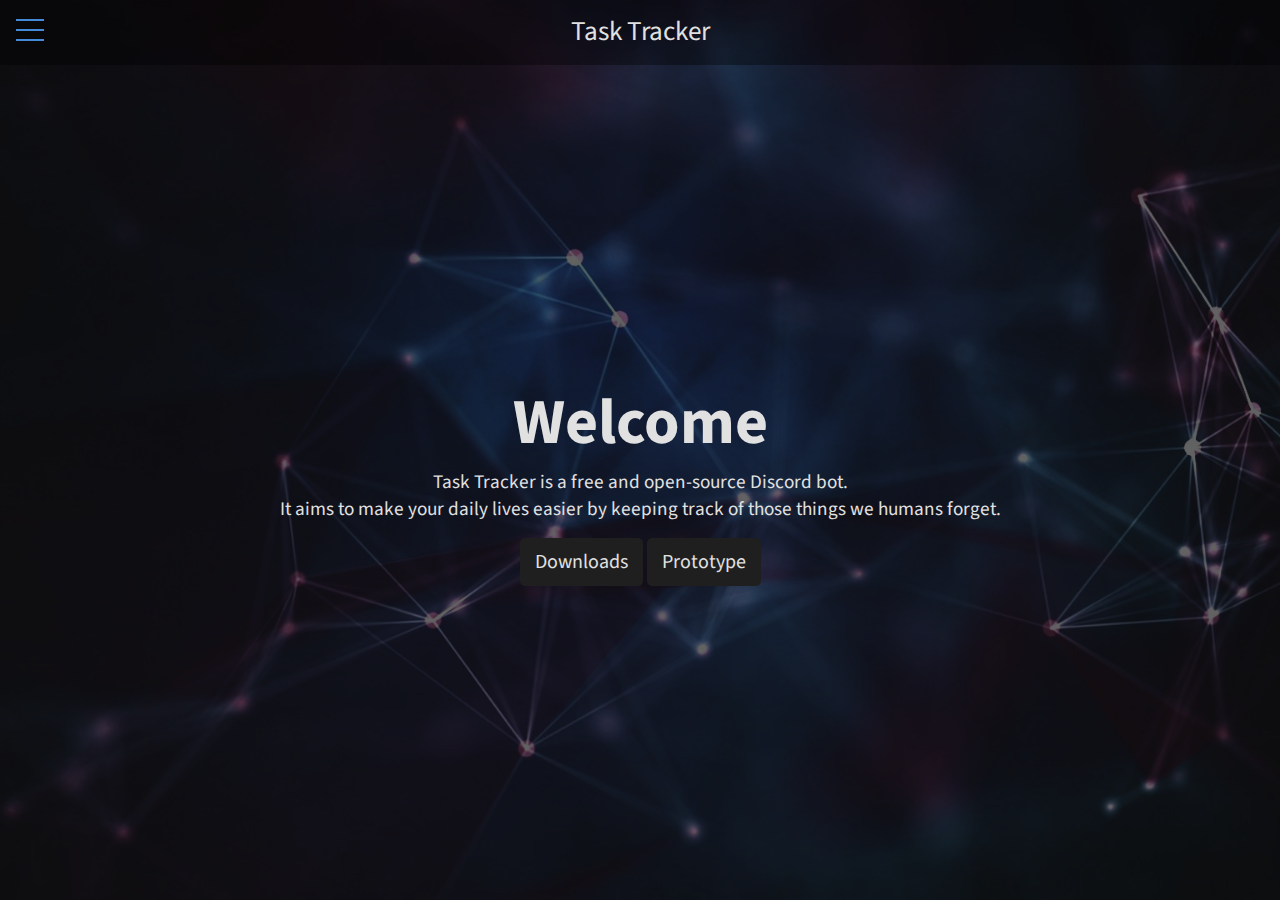
<file: docs/index.html>
<!DOCTYPE html>
<html lang="en">

<head>
    <meta charset="UTF-8">
    <meta http-equiv="X-UA-Compatible" content="IE=edge">
    <meta name="viewport" content="width=device-width, initial-scale=1.0">
    <link rel="stylesheet" href="./css/style.css">
    <link rel="stylesheet" href="./css/menu.css">
    <title>Task Tracker</title>
</head>

<body>

    <div class="menu-wrap">
        <input type="checkbox" class="toggler">
        <div class="hamburger">
            <div></div>
        </div>
        <div class="menu">
            <ul>
                <hr>
                <li><a href="./pages/prototype.html">Prototype</a></li>
                <li><a href="./pages/download.html">Download</a></li>
                <li><a href="./pages/about.html">About</a></li>
                <hr>
                <li><a href="https://discord.gg/XkAfvz7ZcF" target="_blank">Discord</a></li>
                <li><a href="https://github.com/ArchLeaders" target="_blank">GitHub</a></li>
            </ul>
        </div>
    </div>

    <header class="showcase">
        <div class="header">
            <ul class="header-menu">
                <li>
                    <a href="./"><img src="./res/icon.svg" height="40px" style="margin-top: 1vh;"></a>
                    <div></div>
                </li>
                <li><a href="./pages/prototype.html">Prototype</a></li>
                <li><a href="./pages/download.html">Download</a></li>
                <li><a href="./pages/about.html">About</a></li>
            </ul>
            <a href="./" class="title">
                Task Tracker
            </a>
            <ul class="header-menu links">
                <li class="image-link">
                    <a href="https://discord.gg/XkAfvz7ZcF" target="_blank">
                        <img src="./res/discord-icon.svg" height="35px">
                    </a>
                    <div></div>
                </li>
                <li class="image-link">
                    <a href="https://github.com/ArchLeaders" target="_blank">
                        <img src="./res/github-icon.svg" height="35px">
                    </a>
                    <div></div>
                </li>
            </ul>
        </div>
        <div class="container showcase-inner">
            <h1>Welcome</h1>
            <p>
                Task Tracker is a free and open-source Discord bot.<br>
                It aims to make your daily lives easier by keeping track of those things we humans forget.
            </p>
            <div>
                <a href=".\pages\download.html" class="btn">
                    Downloads
                </a>

                <a href=".\pages\prototype.html" class="btn">
                    Prototype
                </a>
            </div>
        </div>
    </header>
</body>

</html>
</file>
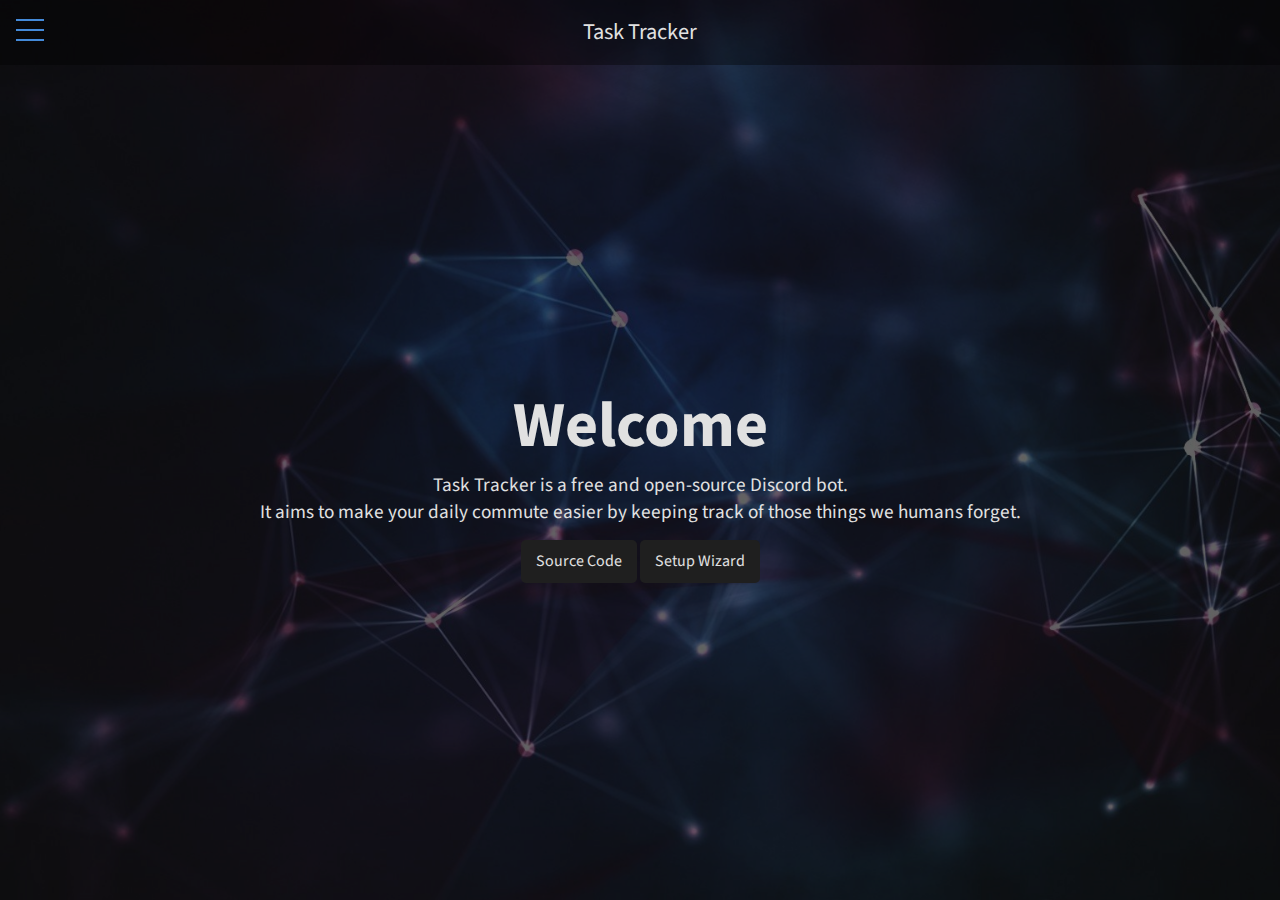
<file: pages-master/index.html>
<!DOCTYPE html>
<html lang="en">

<head>
    <meta charset="UTF-8">
    <meta http-equiv="X-UA-Compatible" content="IE=edge">
    <meta name="viewport" content="width=device-width, initial-scale=1.0">
    <link rel="stylesheet" href="./css/style.css">
    <link rel="stylesheet" href="./css/menu.css">
    <title>Task Tracker</title>
</head>

<body>

    <div class="menu-wrap">
        <input type="checkbox" class="toggler">
        <div class="hamburger">
            <div></div>
        </div>
        <div class="menu">
            <ul>
                <hr>
                <li><a href="./pages/prototype.html">Prototype</a></li>
                <li><a href="./pages/download.html">Download</a></li>
                <li><a href="./pages/about.html">About</a></li>
                <hr>
                <li><a href="https://discord.gg/XkAfvz7ZcF" target="_blank">Discord</a></li>
                <li><a href="https://github.com/ArchLeaders" target="_blank">GitHub</a></li>
            </ul>
        </div>
    </div>

    <header class="showcase">
        <div class="header">
            <ul class="header-menu">
                <li><a href="./"><img src="./res/icon.svg" height="35px"></a></li>
                <li><a href="./pages/prototype.html">Prototype</a></li>
                <li><a href="./pages/download.html">Download</a></li>
                <li><a href="./pages/about.html">About</a></li>
            </ul>
            <a href="./" class="title">
                Task Tracker
            </a>
            <ul class="header-menu links">
                <li>
                    <a href="https://discord.gg/XkAfvz7ZcF" target="_blank">
                        <img src="./res/discord-icon.svg" height="35px">
                    </a>
                    <div></div>
                </li>
                <li>
                    <a href="https://github.com/ArchLeaders" target="_blank">
                        <img src="./res/github-icon.svg" height="35px">
                    </a>
                    <div></div>
                </li>
            </ul>
        </div>
        <div class="container showcase-inner">
            <h1>Welcome</h1>
            <p>
                Task Tracker is a free and open-source Discord bot.<br>
                It aims to make your daily commute easier by keeping track of those things we humans forget.
            </p>
            <div>
                <a href="https://github.com/ArchLeaders/TaskTracker" class="btn">
                    Source Code
                </a>

                <a href="https://github.com/ArchLeaders/TaskTracker/tree/master/csharp-helpers/SetupWizard/"
                    class="btn">
                    Setup Wizard
                </a>
            </div>
        </div>
    </header>
</body>

</html>
</file>
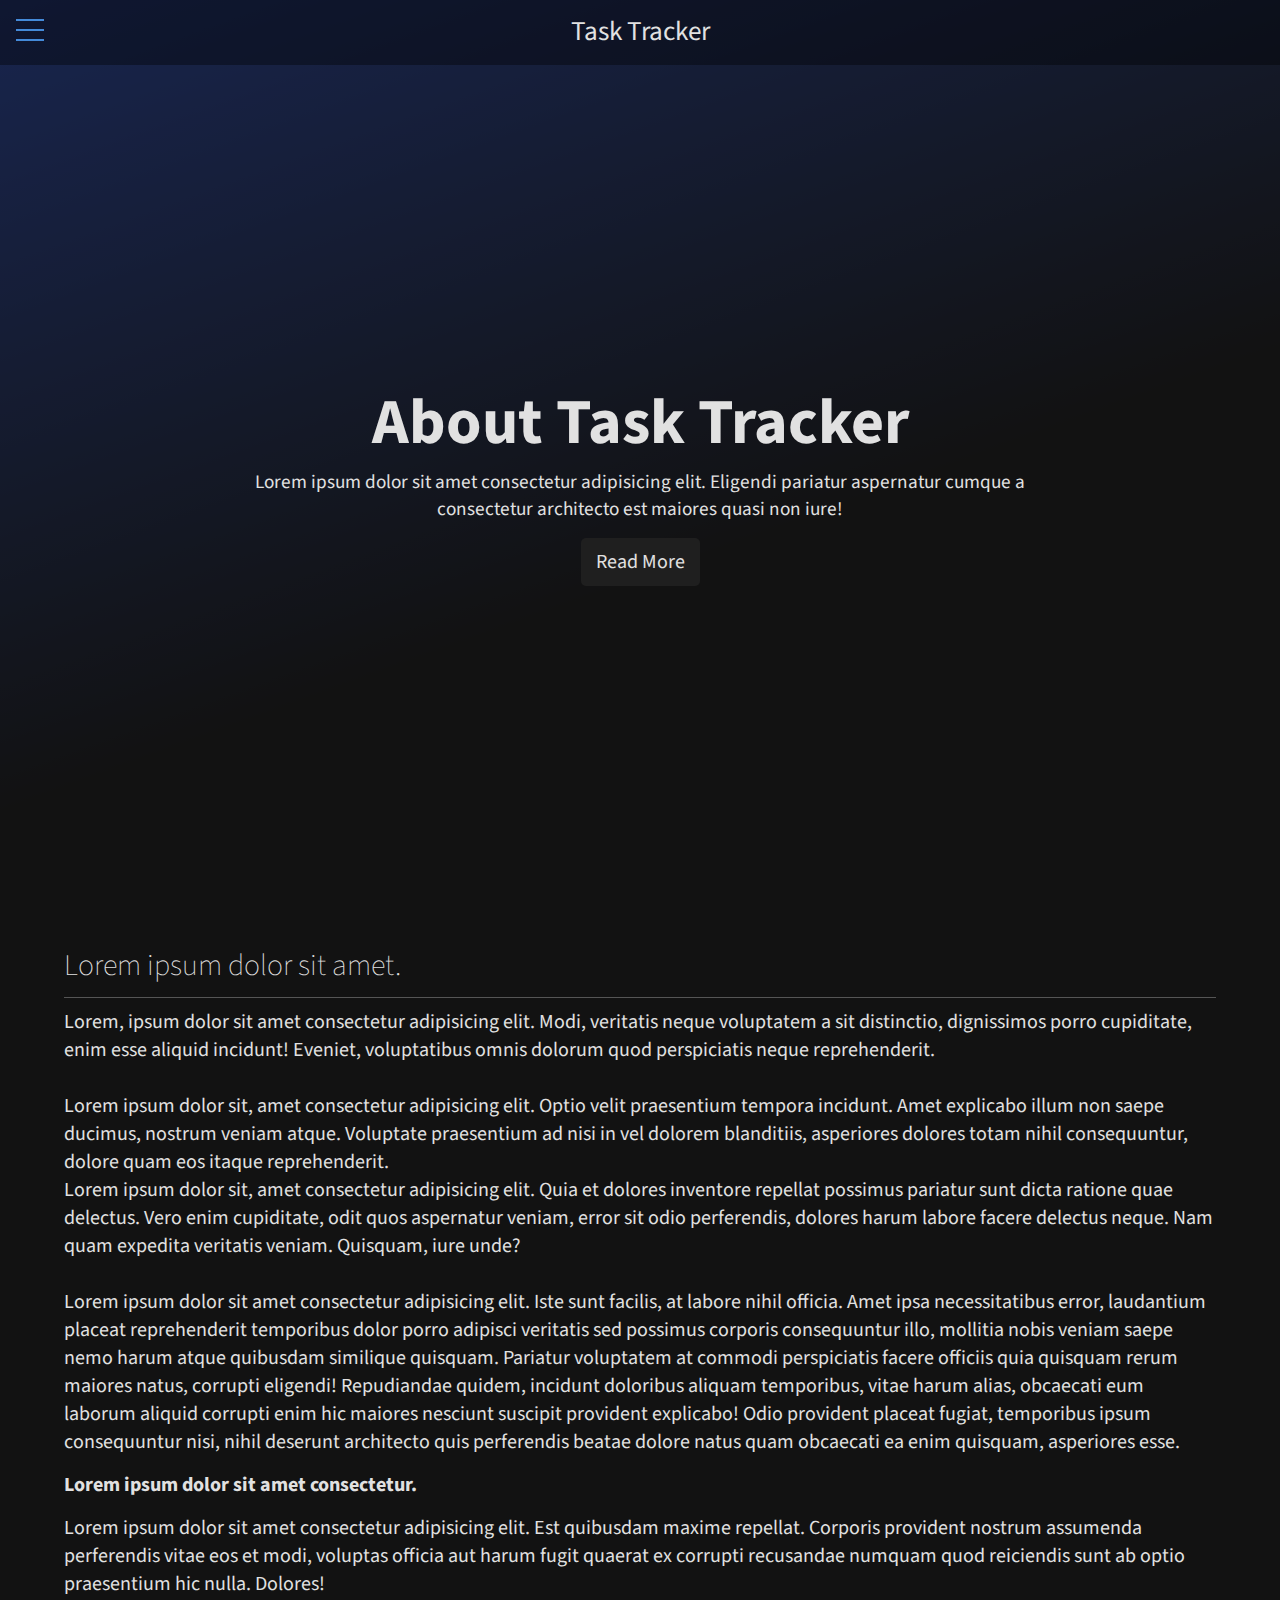
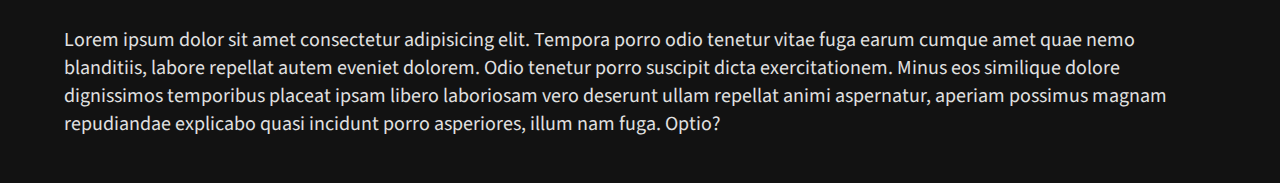
<file: docs/pages/about.html>
<!DOCTYPE html>
<html lang="en">

<head>
    <meta charset="UTF-8">
    <meta http-equiv="X-UA-Compatible" content="IE=edge">
    <meta name="viewport" content="width=device-width, initial-scale=1.0">
    <link rel="stylesheet" href="../css/style.css">
    <link rel="stylesheet" href="../css/menu.css">
    <link rel="stylesheet" href="../css/about.css">
    <title>Task Tracker - About</title>
</head>

<body>

    <div class="menu-wrap">
        <input type="checkbox" class="toggler">
        <div class="hamburger">
            <div></div>
        </div>
        <div class="menu">
            <ul>
                <hr>
                <li><a href="../">Home</a></li>
                <li><a href="./prototype.html">Prototype</a></li>
                <li><a href="./about.html">About</a></li>
                <hr>
                <li><a href="https://discord.gg/XkAfvz7ZcF" target="_blank">Discord</a></li>
                <li><a href="https://github.com/ArchLeaders" target="_blank">GitHub</a></li>
            </ul>
        </div>
    </div>

    <header class="showcase">
        <div class="header">
            <ul class="header-menu">
                <li><a href="../"><img src="../res/icon.svg" height="40px" style="margin-top: 1vh;"></a></li>
                <li><a href="./prototype.html">Prototype</a></li>
                <li><a href="./download.html">Download</a></li>
                <li><a href="./about.html">About</a></li>
            </ul>
            <a href="../" class="title">
                Task Tracker
            </a>
            <ul class="header-menu links">
                <li class="image-link">
                    <a href="https://discord.gg/XkAfvz7ZcF" target="_blank">
                        <img src="../res/discord-icon.svg" height="35px">
                    </a>
                    <div></div>
                </li>
                <li class="image-link">
                    <a href="https://github.com/ArchLeaders" target="_blank">
                        <img src="../res/github-icon.svg" height="35px">
                    </a>
                    <div></div>
                </li>
            </ul>
        </div>
        <div class="container showcase-inner">
            <h1>About Task Tracker</h1>
            <p>
                Lorem ipsum dolor sit amet consectetur adipisicing elit. Eligendi pariatur aspernatur cumque a
                consectetur architecto est maiores quasi non iure!
            </p>
            <div>
                <a href="#content" class="btn">
                    Read More
                </a>
            </div>
        </div>
    </header>

    <div class="content" id="content">
        <h2>Lorem ipsum dolor sit amet.</h2>
        <hr>
        Lorem, ipsum dolor sit amet consectetur adipisicing elit. Modi, veritatis neque voluptatem a sit distinctio,
        dignissimos porro cupiditate, enim esse aliquid incidunt! Eveniet, voluptatibus omnis dolorum quod perspiciatis
        neque reprehenderit.
        <br><br>
        Lorem ipsum dolor sit, amet consectetur adipisicing elit. Optio velit praesentium tempora incidunt. Amet
        explicabo illum non saepe ducimus, nostrum veniam atque. Voluptate praesentium ad nisi in vel dolorem
        blanditiis, asperiores dolores totam nihil consequuntur, dolore quam eos itaque reprehenderit.
        <br>
        Lorem ipsum dolor sit, amet consectetur adipisicing elit. Quia et dolores inventore repellat possimus pariatur
        sunt dicta ratione quae delectus. Vero enim cupiditate, odit quos aspernatur veniam, error sit odio perferendis,
        dolores harum labore facere delectus neque. Nam quam expedita veritatis veniam. Quisquam, iure unde?
        <br><br>
        Lorem ipsum dolor sit amet consectetur adipisicing elit. Iste sunt facilis, at labore nihil officia. Amet ipsa
        necessitatibus error, laudantium placeat reprehenderit temporibus dolor porro adipisci veritatis sed possimus
        corporis consequuntur illo, mollitia nobis veniam saepe nemo harum atque quibusdam similique quisquam. Pariatur
        voluptatem at commodi perspiciatis facere officiis quia quisquam rerum maiores natus, corrupti eligendi!
        Repudiandae quidem, incidunt doloribus aliquam temporibus, vitae harum alias, obcaecati eum laborum aliquid
        corrupti enim hic maiores nesciunt suscipit provident explicabo! Odio provident placeat fugiat, temporibus ipsum
        consequuntur nisi, nihil deserunt architecto quis perferendis beatae dolore natus quam obcaecati ea enim
        quisquam, asperiores esse.
        <h3>Lorem ipsum dolor sit amet consectetur.</h3>
        Lorem ipsum dolor sit amet consectetur adipisicing elit. Est quibusdam maxime repellat. Corporis provident
        nostrum assumenda perferendis vitae eos et modi, voluptas officia aut harum fugit quaerat ex corrupti recusandae
        numquam quod reiciendis sunt ab optio praesentium hic nulla. Dolores!
        <br><br>
        Lorem ipsum dolor sit amet consectetur adipisicing elit. Tempora porro odio tenetur vitae fuga earum cumque amet
        quae nemo blanditiis, labore repellat autem eveniet dolorem. Odio tenetur porro suscipit dicta exercitationem.
        Minus eos similique dolore dignissimos temporibus placeat ipsam libero laboriosam vero deserunt ullam repellat
        animi aspernatur, aperiam possimus magnam repudiandae explicabo quasi incidunt porro asperiores, illum nam fuga.
        Optio?
    </div>

</body>

</html>
</file>
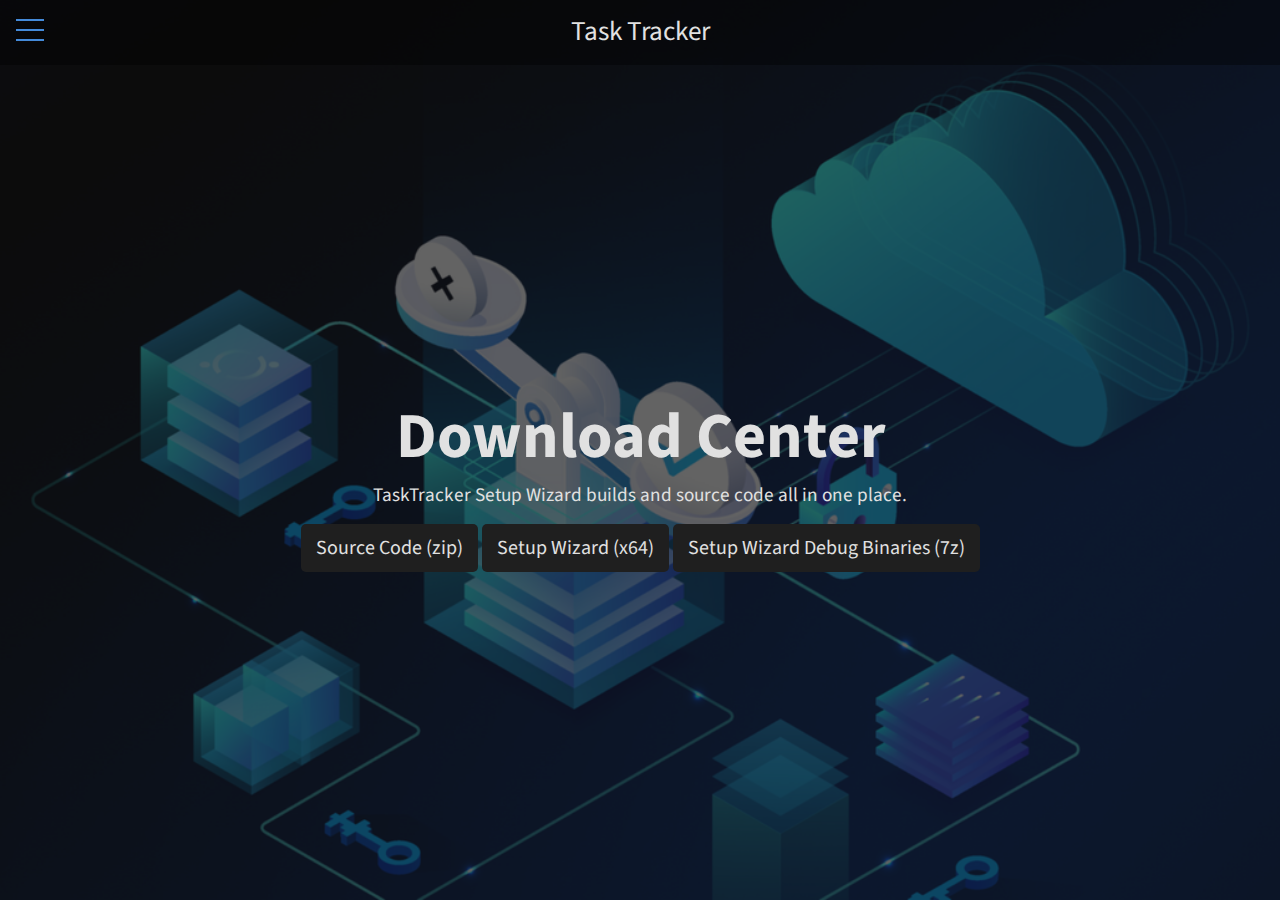
<file: docs/pages/download.html>
<!DOCTYPE html>
<html lang="en">

<head>
    <meta charset="UTF-8">
    <meta http-equiv="X-UA-Compatible" content="IE=edge">
    <meta name="viewport" content="width=device-width, initial-scale=1.0">
    <link rel="stylesheet" href="../css/style.css">
    <link rel="stylesheet" href="../css/menu.css">
    <link rel="stylesheet" href="../css/download.css">
    <title>Task Tracker - Download</title>
</head>

<body>

    <div class="menu-wrap">
        <input type="checkbox" class="toggler">
        <div class="hamburger">
            <div></div>
        </div>
        <div class="menu">
            <ul>
                <hr>
                <li><a href="../">Home</a></li>
                <li><a href="./prototype.html">Prototype</a></li>
                <li><a href="./about.html">About</a></li>
                <hr>
                <li><a href="https://discord.gg/XkAfvz7ZcF" target="_blank">Discord</a></li>
                <li><a href="https://github.com/ArchLeaders" target="_blank">GitHub</a></li>
            </ul>
        </div>
    </div>

    <header class="showcase">
        <div class="header">
            <ul class="header-menu">
                <li><a href="../"><img src="../res/icon.svg" height="40px" style="margin-top: 1vh;"></a></li>
                <li><a href="./prototype.html">Prototype</a></li>
                <li><a href="./download.html">Download</a></li>
                <li><a href="./about.html">About</a></li>
            </ul>
            <a href="../" class="title">
                Task Tracker
            </a>
            <ul class="header-menu links">
                <li class="image-link">
                    <a href="https://discord.gg/XkAfvz7ZcF" target="_blank">
                        <img src="../res/discord-icon.svg" height="35px">
                    </a>
                    <div></div>
                </li>
                <li class="image-link">
                    <a href="https://github.com/ArchLeaders" target="_blank">
                        <img src="../res/github-icon.svg" height="35px">
                    </a>
                    <div></div>
                </li>
            </ul>
        </div>
        <div class="container showcase-inner">
            <h1>Download Center</h1>
            <p>
                TaskTracker Setup Wizard builds and source code all in one place.
            </p>
            <div>
                <a href="https://github.com/ArchLeaders/TaskTracker/archive/refs/heads/master.zip" class="btn">
                    Source Code (zip)
                </a>

                <a href="https://github.com/ArchLeaders/TaskTracker/releases/download/0.8.0b/SetupWizard.exe"
                    class="btn">
                    Setup Wizard (x64)
                </a>

                <a href="https://github.com/ArchLeaders/TaskTracker/releases/download/0.8.0b/Debug.Binaries.7z"
                    class="btn">
                    Setup Wizard Debug Binaries (7z)
                </a>
            </div>
        </div>
    </header>
</body>

</html>
</file>
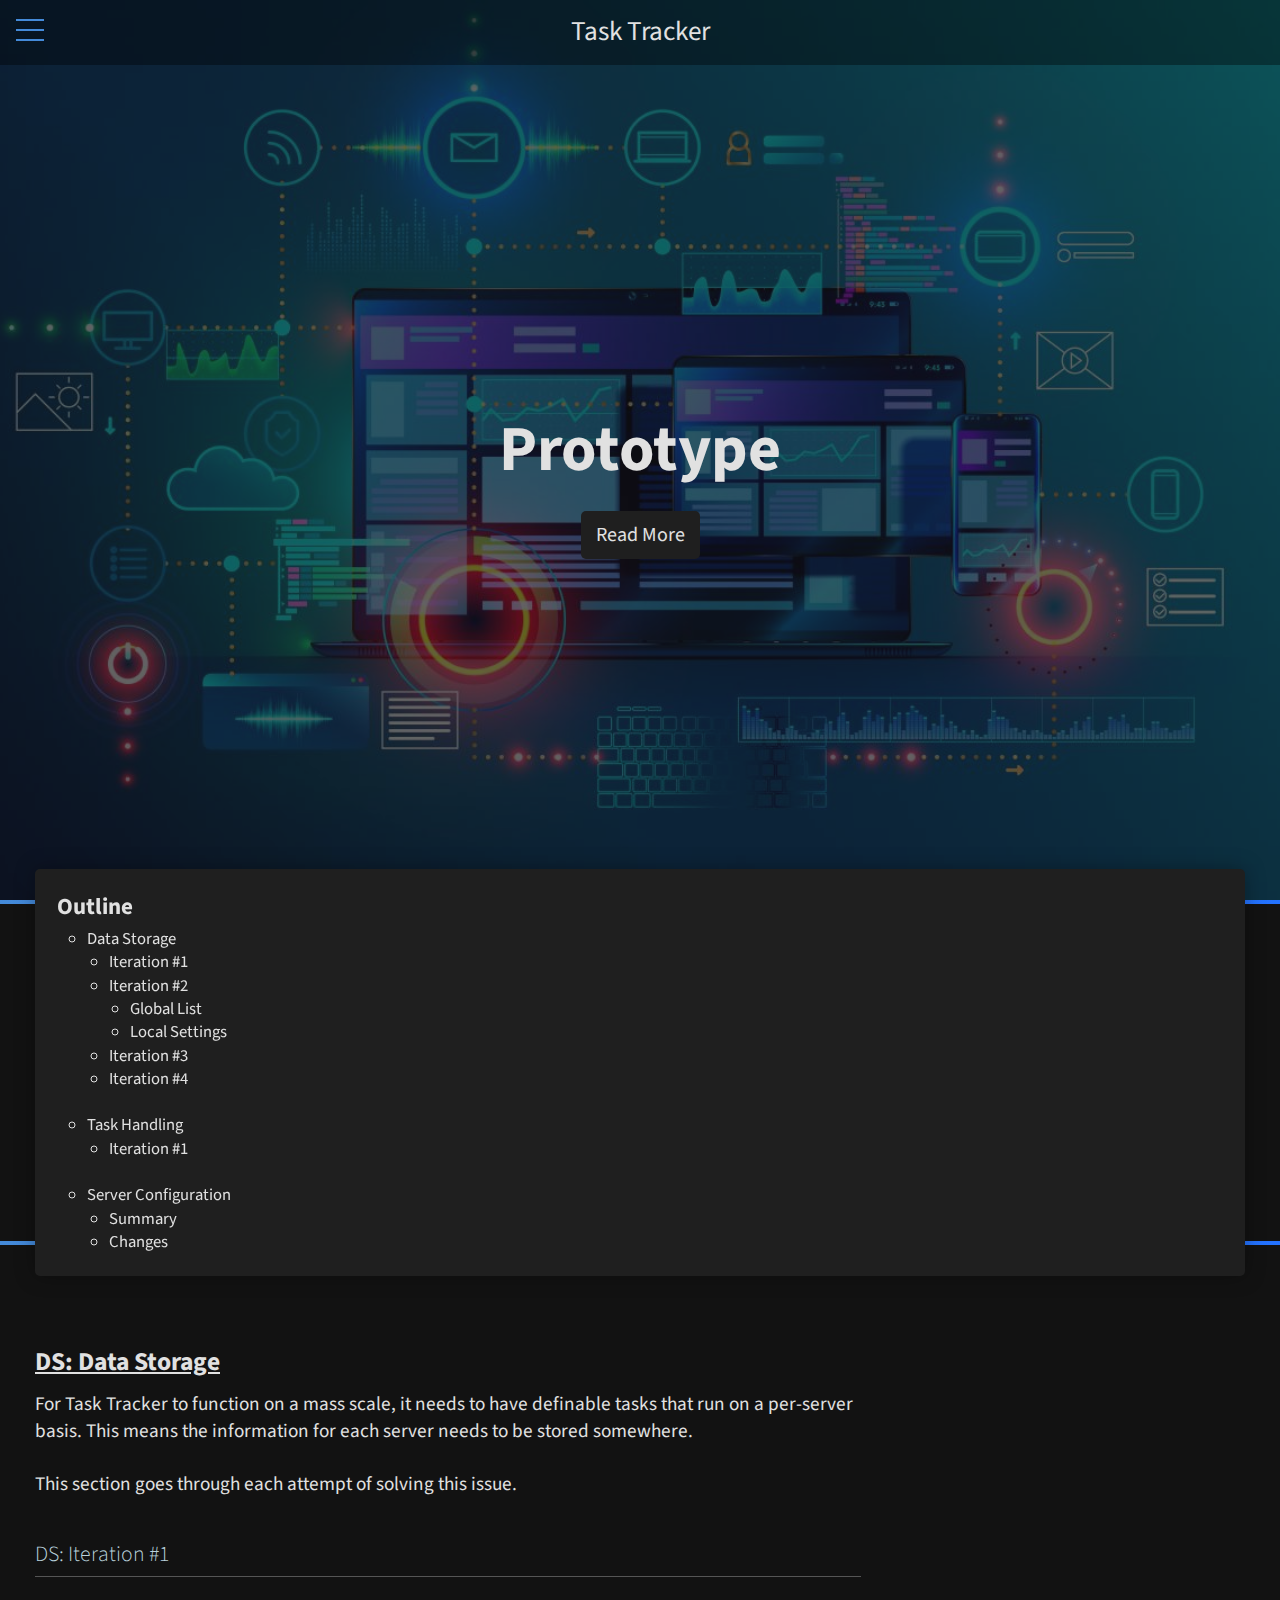
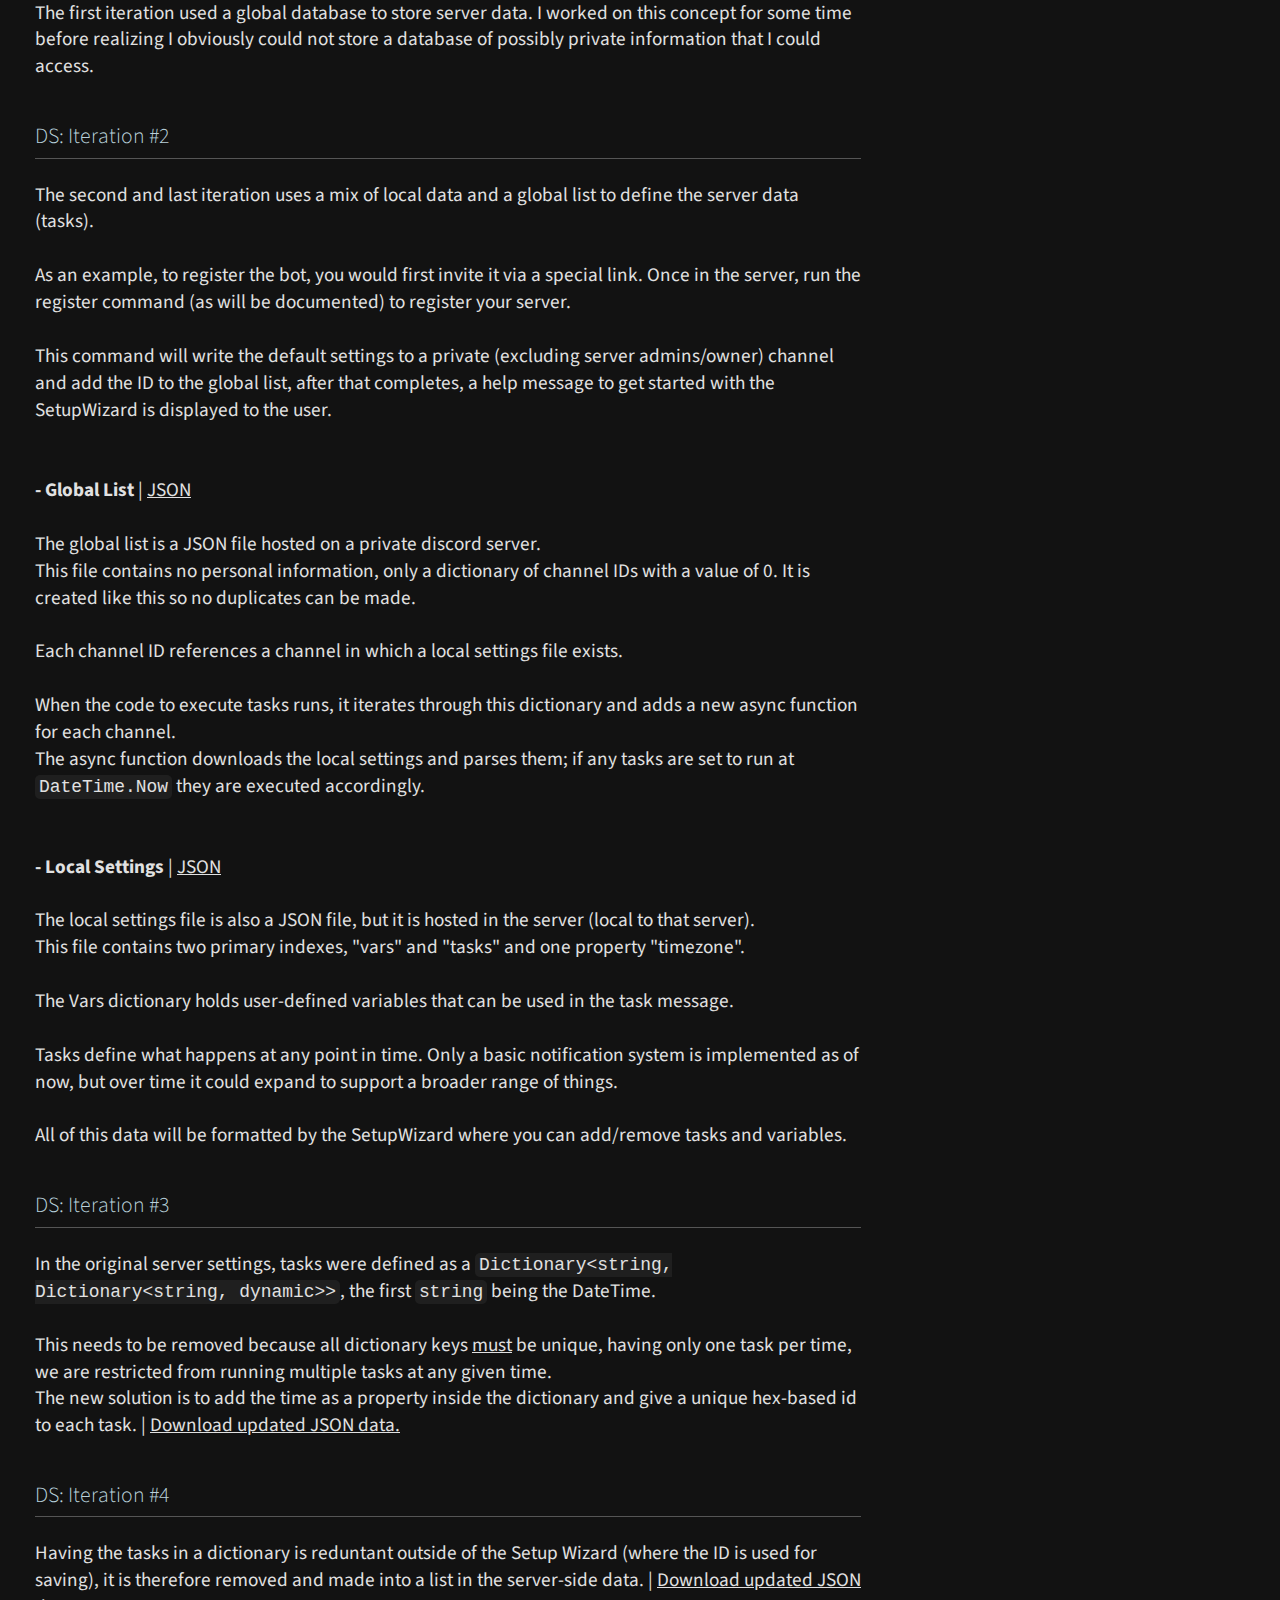
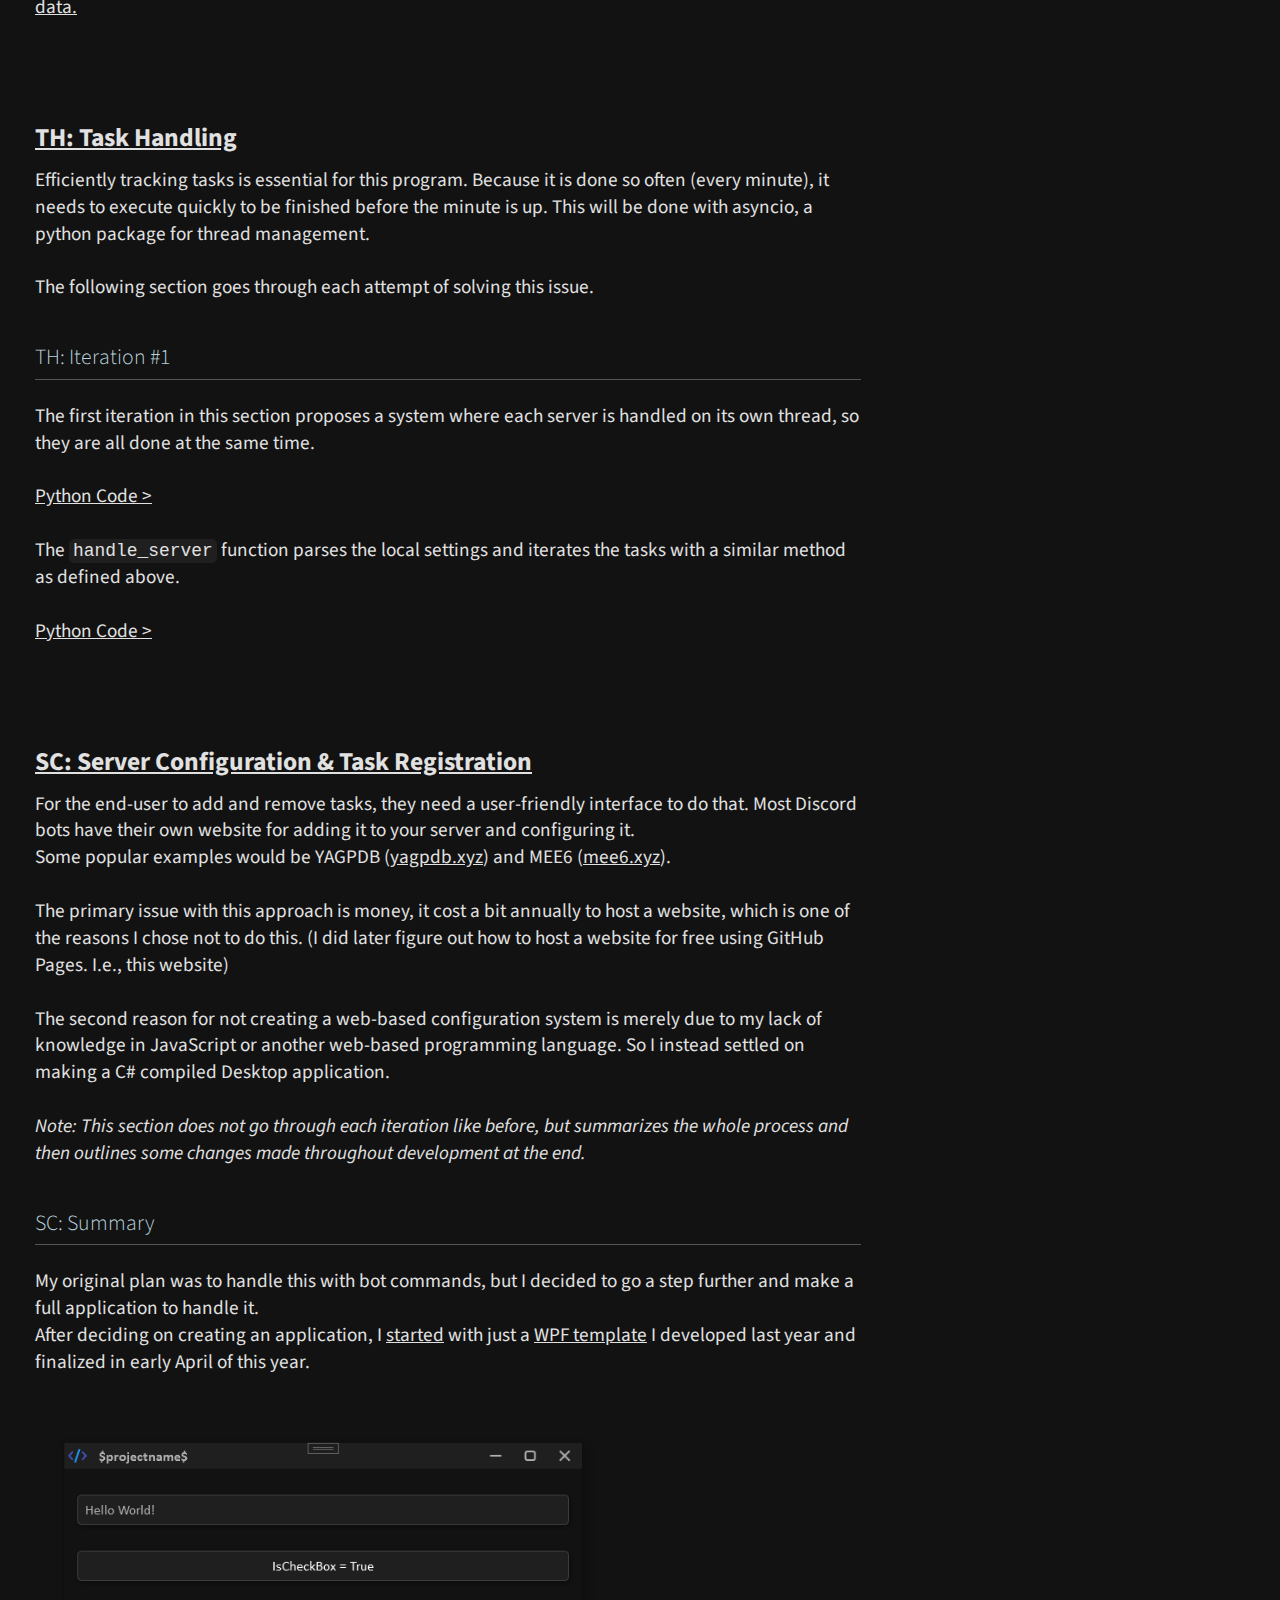
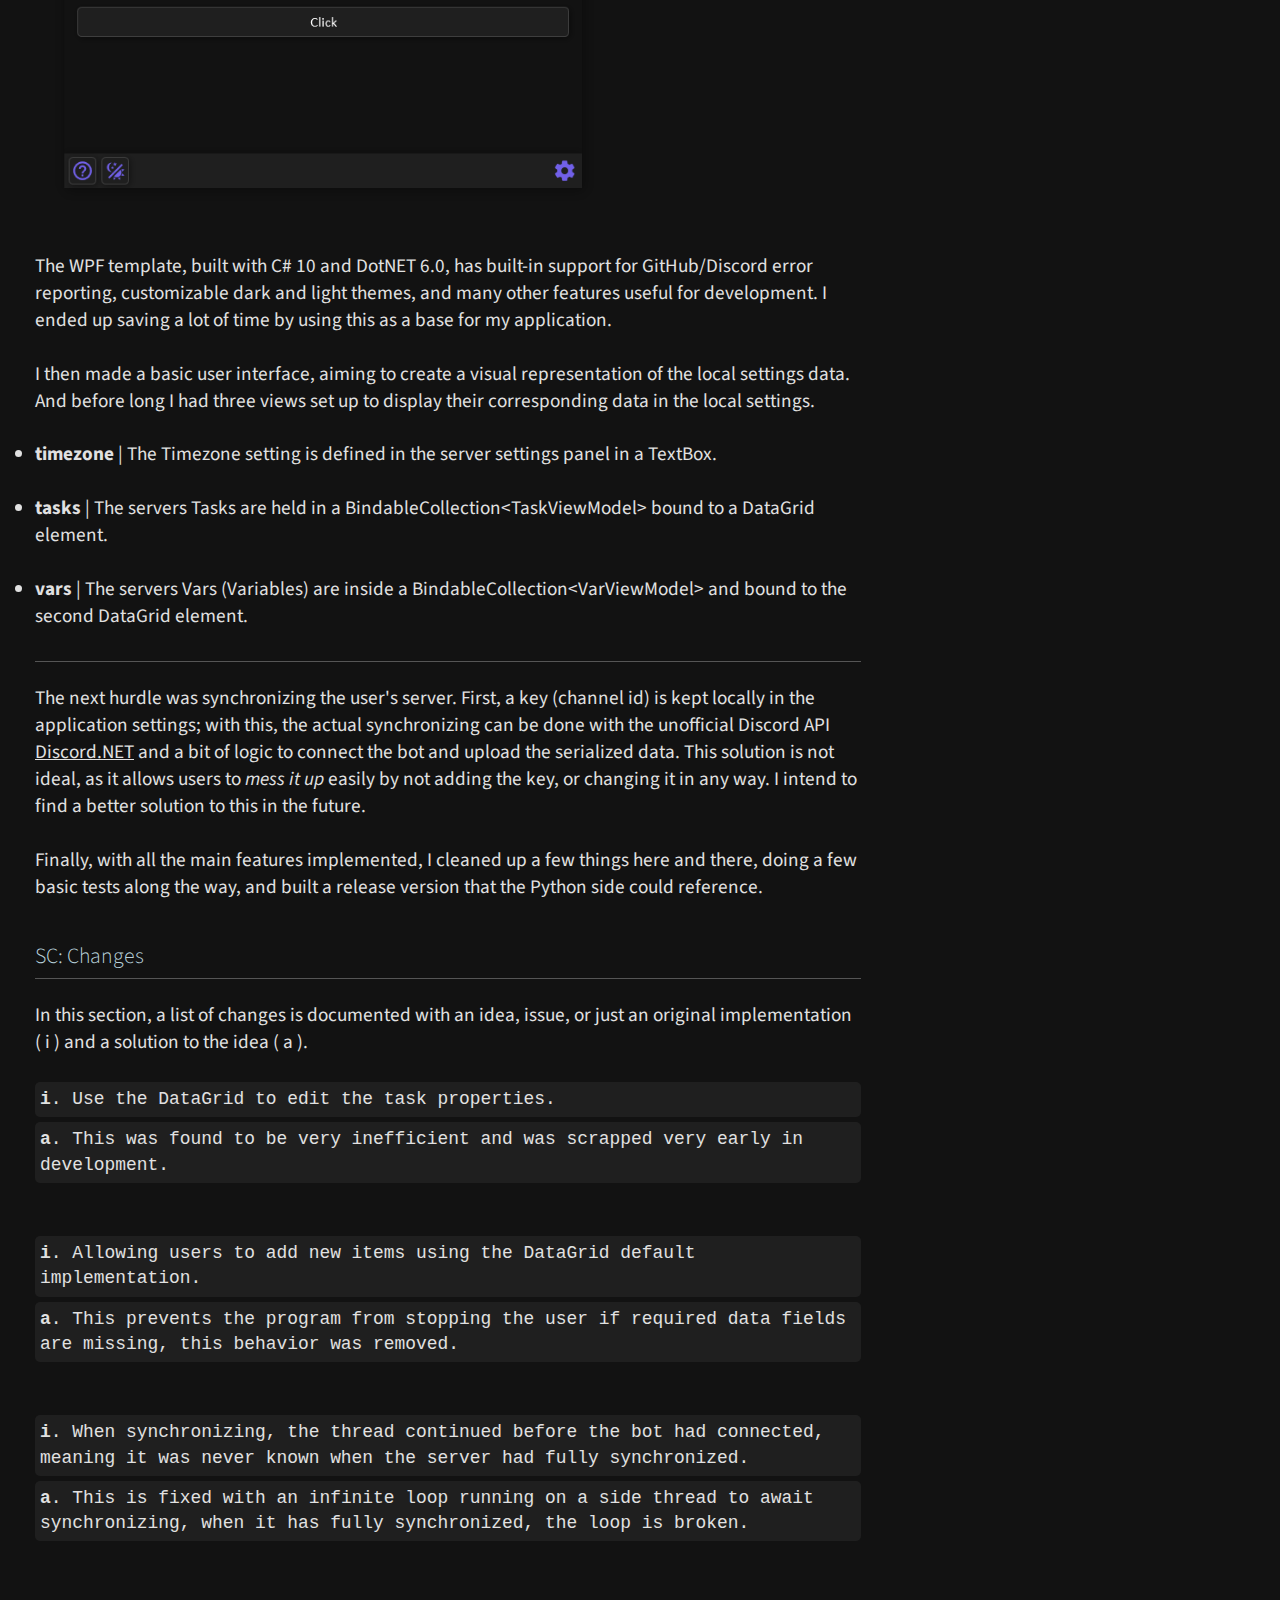
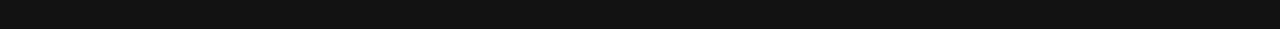
<file: docs/pages/prototype.html>
<!DOCTYPE html>
<html lang="en">

<head>
    <meta charset="UTF-8">
    <meta http-equiv="X-UA-Compatible" content="IE=edge">
    <meta name="viewport" content="width=device-width, initial-scale=1.0">
    <link rel="stylesheet" href="../css/style.css">
    <link rel="stylesheet" href="../css/menu.css">
    <link rel="stylesheet" href="../css/prototype.css">
    <title>Task Tracker</title>
</head>

<body>

    <div class="menu-wrap">
        <input type="checkbox" class="toggler">
        <div class="hamburger">
            <div></div>
        </div>
        <div class="menu">
            <ul>
                <hr>
                <li><a href="../">Home</a></li>
                <li><a href="../pages/download.html">Download</a></li>
                <li><a href="../pages/about.html">About</a></li>
                <hr>
                <li><a href="https://discord.gg/XkAfvz7ZcF" target="_blank">Discord</a></li>
                <li><a href="https://github.com/ArchLeaders" target="_blank">GitHub</a></li>
            </ul>
        </div>
    </div>

    <header class="showcase">
        <div class="header">
            <ul class="header-menu">
                <li><a href="../"><img src="../res/icon.svg" height="40px" style="margin-top: 1vh;"></a></li>
                <li><a href="./prototype.html">Prototype</a></li>
                <li><a href="./download.html">Download</a></li>
                <li><a href="./about.html">About</a></li>
            </ul>
            <a href="../" class="title">
                Task Tracker
            </a>
            <ul class="header-menu links">
                <li class="image-link">
                    <a href="https://discord.gg/XkAfvz7ZcF" target="_blank">
                        <img src="../res/discord-icon.svg" height="35px">
                    </a>
                    <div></div>
                </li>
                <li class="image-link">
                    <a href="https://github.com/ArchLeaders" target="_blank">
                        <img src="../res/github-icon.svg" height="35px">
                    </a>
                    <div></div>
                </li>
            </ul>
        </div>
        <div class="container showcase-inner">
            <h1>Prototype</h1>
            <p>

            </p>
            <a href="#outline" class="btn">Read More</a>
        </div>
    </header>

    <hr class="gradient-split">

    <section id="outline">
        <h1>Outline</h1>
        <ul class="inner-list first-level-ul">
            <li><a href="#data-storage">Data Storage</a></li>
            <ul class="inner-list">
                <li><a href="#data-storage-1">Iteration #1</a></li>
                <li><a href="#data-storage-2">Iteration #2</a></li>
                <ul class="inner-list">
                    <li><a href="#data-storage-2-global-list">Global List</a></li>
                    <li><a href="#data-storage-2-local-settings">Local Settings</a></li>
                </ul>
                <li><a href="#data-storage-3">Iteration #3</a></li>
                <li><a href="#data-storage-4">Iteration #4</a></li>
            </ul>
            <br>
            <li><a href="#task-tracking">Task Handling</a></li>
            <ul class="inner-list">
                <li><a href="#task-tracking-1">Iteration #1</a></li>
            </ul>
            <br>
            <li><a href="#server-configuration">Server Configuration</a></li>
            <ul class="inner-list">
                <li><a href="#server-configuration-1">Summary</a></li>
                <li><a href="#server-configuration-2">Changes</a></li>
            </ul>
        </ul>
    </section>

    <hr class="gradient-split">

    <section id="data-storage" class="iter-data">
        <h1>DS: Data Storage</h1>
        <div>
            For Task Tracker to function on a mass scale, it needs to have definable tasks that run on a per-server
            basis.
            This means the information for each server needs to be stored somewhere.
            <br><br>
            This section goes through each attempt of solving this issue.
            <br><br>

            <!-- Header 1 -->
            <h2 id="data-storage-1">DS: Iteration #1</h2>
            <hr>
            The first iteration used a global database to store server data. I worked on this concept for some time
            before realizing I obviously could not store a database of possibly private information that I could access.
            <br><br>

            <!-- Header 2 -->
            <h2 id="data-storage-2">DS: Iteration #2</h2>
            <hr>
            The second and last iteration uses a mix of local data and a global list to define the server data (tasks).
            <br><br>
            As an example, to register the bot, you would first invite it via a special link. Once in the server, run
            the
            register command (as will be documented) to register your server.
            <br><br>
            This command will write the default settings to a private (excluding server admins/owner) channel and add
            the ID to the global list, after that
            completes, a help message to get started with the SetupWizard is displayed to the user.
            <br><br><br>

            <!-- Header 2.1 -->
            <b id="data-storage-2-global-list">- Global List</b> | <a style="text-decoration: underline;"
                href="../res/data/global-list.jsonc">JSON</a><br><br>
            The global list is a JSON file hosted on a private discord server.
            <br>
            This file contains no personal information, only a dictionary of channel IDs with a value of 0.
            It is created like this so no duplicates can be made.
            <br><br>
            Each channel ID references a channel in which a local settings file exists.
            <br><br>
            When the code to execute tasks runs, it iterates through this dictionary and adds a new async function for
            each channel.
            <br>
            The async function downloads the local settings and parses them; if any tasks are set to run at
            <p class="code-inline">DateTime.Now</p> they are executed accordingly.
            <br><br><br>

            <!-- Header 2.2 -->
            <b id="data-storage-2-local-settings">- Local Settings</b> | <a style="text-decoration: underline;"
                href="../res/data/local-settings.jsonc">JSON</a><br><br>
            The local settings file is also a JSON file, but it is hosted in the server (local to that server).
            <br>
            This file contains two primary indexes, "vars" and "tasks" and one property "timezone".
            <br><br>
            The Vars dictionary holds user-defined variables that can be used in the task message.
            <br><br>
            Tasks define what happens at any point in time. Only a basic notification system is implemented
            as of now, but over time it could expand to support a broader range of things.
            <br><br>
            All of this data will be formatted by the SetupWizard where you can add/remove tasks and variables.
            <br><br>

            <!-- Header 3 -->
            <h2 id="data-storage-3">DS: Iteration #3</h2>
            <hr>
            In the original server settings, tasks were defined as a <p class="code-inline">Dictionary&lt;string,
                Dictionary&lt;string, dynamic&gt;&gt;</p>,
            the first <p class="code-inline">string</p> being the DateTime.
            <br><br>
            This needs to be removed because all dictionary keys <ins>must</ins> be unique, having only one task per
            time, we are restricted from running multiple tasks at any given time.
            <br>
            The new solution is to add the time as a property inside the dictionary and give a unique hex-based id to
            each task. |
            <a style="text-decoration: underline;" href="../res/data/local-settings-i3.jsonc">Download updated JSON
                data.</a>

            <br><br>

            <!-- Header 4 -->
            <h2 id="data-storage-4">DS: Iteration #4</h2>
            <hr>
            Having the tasks in a dictionary is reduntant outside of the Setup Wizard (where the ID is used for saving),
            it is therefore removed and made into a list in the server-side data. |
            <a style="text-decoration: underline;" href="../res/data/local-settings-i4.jsonc">Download updated JSON
                data.</a>
        </div>
    </section>
    <section id="task-tracking" class="iter-data">
        <h1>TH: Task Handling</h1>
        <div>
            Efficiently tracking tasks is essential for this program. Because it is done so often (every minute),
            it needs to execute quickly to be finished before the minute is up. This will be done with asyncio, a python
            package for thread management.
            <br><br>
            The following section goes through each attempt of solving this issue.
            <br><br>

            <!-- Header 1 -->
            <h2 id="task-tracking-1">TH: Iteration #1</h2>
            <hr>
            The first iteration in this section proposes a system where each server is handled on its own thread, so
            they are all done at the same time.
            <br><br>
            <a style="text-decoration: underline;"
                href="https://github.com/ArchLeaders/TaskTracker/blob/master/src/cogs/events.py#L25-L41">Python Code
                ></a>
            <br><br>
            The <p class="code-inline">handle_server</p> function parses the local settings and iterates the tasks with
            a similar method as defined above.
            <br><br>
            <a style="text-decoration: underline;"
                href="https://github.com/ArchLeaders/TaskTracker/blob/master/src/cogs/events.py#L43-L77">Python Code
                ></a>
        </div>
    </section>
    <section id="server-configuration" class="iter-data">
        <h1>SC: Server Configuration & Task Registration</h1>
        <div>

            For the end-user to add and remove tasks, they need a user-friendly interface to do that.
            Most Discord bots have their own website for adding it to your server and configuring it.


            <br>

            Some popular examples would be YAGPDB (<ins><a href="https://yagpdb.xyz">yagpdb.xyz</a></ins>) and MEE6
            (<ins><a href="https://mee6.xyz">mee6.xyz</a></ins>).<br><br>

            The primary issue with this approach is money, it cost a bit annually to host a website, which is one of the
            reasons I chose not to do this.
            (I did later figure out how to host a website for free using GitHub Pages. I.e., this website)

            <br><br>

            The second reason for not creating a web-based configuration system is merely due to my lack of knowledge in
            JavaScript or another web-based programming language.
            So I instead settled on making a C# compiled Desktop application.
            <br><br>

            <i>Note: This section does not go through each iteration like before, but summarizes the whole process and
                then outlines some changes made throughout development at the end.</i>

            <br><br>

            <!-- Header 1 -->
            <h2 id="server-configuration-1">SC: Summary</h2>
            <hr>
            My original plan was to handle this with bot commands, but I decided to go a step further and make a full
            application to handle it.

            <br>

            After deciding on creating an application, I <ins><a
                    href="https://github.com/ArchLeaders/TaskTracker/tree/345a210182eaafbe19adfcba48a687f7ff3b1b96">started</a></ins>
            with just a <ins><a href="https://github.com/ArchLeaders/Stylet-Wpf-Templates/releases/tag/1.4.0">WPF
                    template</a></ins> I developed last year and finalized in early April of this year.

            <br><br><img class="doc-img" src="../res/prototype/TemplateImage.png"><br><br>

            The WPF template, built with C# 10 and DotNET 6.0, has built-in support for GitHub/Discord error reporting,
            customizable dark and light themes,
            and many other features useful for development.
            I ended up saving a lot of time by using this as a base for my application.

            <br><br>

            I then made a basic user interface, aiming to create a visual representation of the local settings data.
            And before long I had three views set up to display their corresponding data in the local settings.

            <br><br>

            <ul>
                <li><b>timezone</b> | The Timezone setting is defined in the server settings panel in a TextBox.</li>
                <br>
                <li><b>tasks</b> | The servers Tasks are held in a BindableCollection&lt;TaskViewModel&gt; bound to a
                    DataGrid element.</li>
                <br>
                <li><b>vars</b> | The servers Vars (Variables) are inside a BindableCollection&lt;VarViewModel&gt; and
                    bound to the second DataGrid element.</li>
            </ul>

            <br>
            <hr>

            The next hurdle was synchronizing the user's server. First, a key (channel id) is kept locally in the
            application settings;
            with this, the actual synchronizing can be done with the unofficial Discord API <ins><a
                    href="https://github.com/discord-net/Discord.Net">Discord.NET</a></ins> and
            a bit of logic to connect the bot and upload the serialized data.
            This solution is not ideal, as it allows users to <i>mess it up</i> easily by not adding the key,
            or changing it in any way. I intend to find a better solution to this in the future.

            <br><br>

            Finally, with all the main features implemented, I cleaned up a few things here and there, doing a few basic
            tests along the way,
            and built a release version that the Python side could reference.

            <br><br>

            <!-- Header 2 -->
            <h2 id="server-configuration-2">SC: Changes</h2>
            <hr>

            In this section, a list of changes is documented with an idea, issue, or just an original implementation ( i
            ) and a solution to the idea ( a ).

            <br><br>

            <code><b>i</b>. Use the DataGrid to edit the task properties.</code>
            <div style="height: 5px;"></div>
            <code><b>a</b>. This was found to be very inefficient and was scrapped very early in development.</code>

            <br><br>

            <code><b>i</b>. Allowing users to add new items using the DataGrid default implementation.</code>
            <div style="height: 5px;"></div>
            <code><b>a</b>. This prevents the program from stopping the user if required data fields are missing, this behavior was removed.</code>

            <br><br>

            <code><b>i</b>. When synchronizing, the thread continued before the bot had connected, meaning it was never known when the server had fully synchronized.</code>
            <div style="height: 5px;"></div>
            <code><b>a</b>. This is fixed with an infinite loop running on a side thread to await synchronizing, when it has fully synchronized, the loop is broken.</code>

            <br><br>
        </div>
    </section>
</body>

</html>
</file>
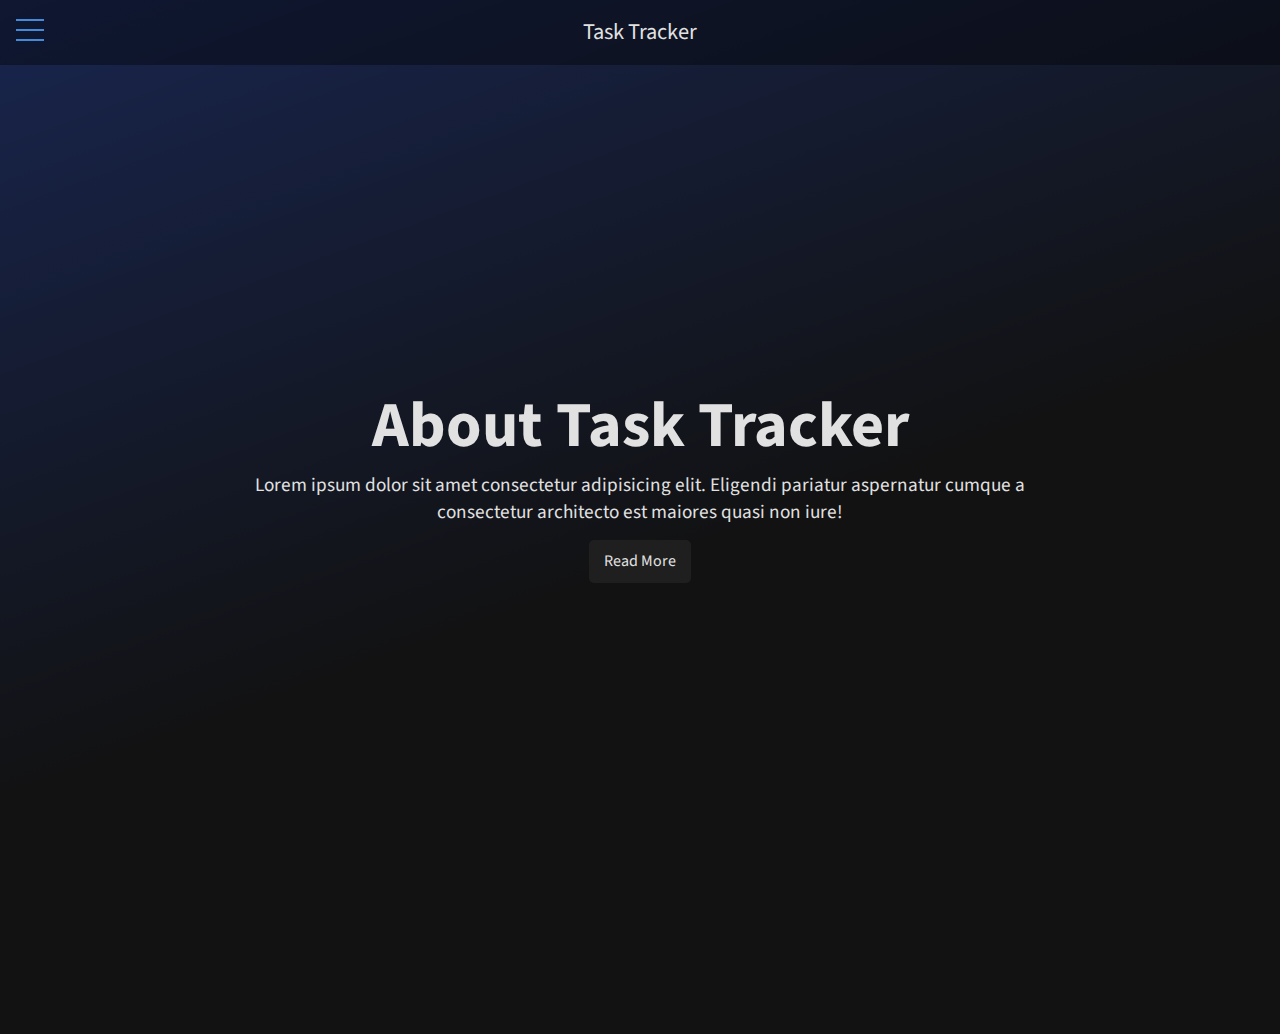
<file: pages-master/pages/about.html>
<!DOCTYPE html>
<html lang="en">

<head>
    <meta charset="UTF-8">
    <meta http-equiv="X-UA-Compatible" content="IE=edge">
    <meta name="viewport" content="width=device-width, initial-scale=1.0">
    <link rel="stylesheet" href="../css/style.css">
    <link rel="stylesheet" href="../css/menu.css">
    <link rel="stylesheet" href="../css/about.css">
    <title>Task Tracker - About</title>
</head>

<body>

    <div class="menu-wrap">
        <input type="checkbox" class="toggler">
        <div class="hamburger">
            <div></div>
        </div>
        <div class="menu">
            <ul>
                <hr>
                <li><a href="../">Home</a></li>
                <li><a href="./prototype.html">Prototype</a></li>
                <li><a href="./about.html">About</a></li>
                <hr>
                <li><a href="https://discord.gg/XkAfvz7ZcF" target="_blank">Discord</a></li>
                <li><a href="https://github.com/ArchLeaders" target="_blank">GitHub</a></li>
            </ul>
        </div>
    </div>

    <header class="showcase">
        <div class="header">
            <ul class="header-menu">
                <li><a href="../"><img src="../res/icon.svg" height="35px"></a></li>
                <li><a href="./prototype.html">Prototype</a></li>
                <li><a href="./download.html">Download</a></li>
                <li><a href="./about.html">About</a></li>
            </ul>
            <a href="./" class="title">
                Task Tracker
            </a>
            <ul class="header-menu links">
                <li>
                    <a href="https://discord.gg/XkAfvz7ZcF" target="_blank">
                        <img src="../res/discord-icon.svg" height="35px">
                    </a>
                    <div></div>
                </li>
                <li>
                    <a href="https://github.com/ArchLeaders" target="_blank">
                        <img src="../res/github-icon.svg" height="35px">
                    </a>
                    <div></div>
                </li>
            </ul>
        </div>
        <div class="container showcase-inner">
            <h1>About Task Tracker</h1>
            <p>
                Lorem ipsum dolor sit amet consectetur adipisicing elit. Eligendi pariatur aspernatur cumque a
                consectetur architecto est maiores quasi non iure!
            </p>
            <div>
                <a href="" class="btn">
                    Read More
                </a>
            </div>
        </div>
    </header>

    <div>
        <br>
        <br>
        <br>
        <br>
        <br>
        <br>
    </div>

</body>

</html>
</file>
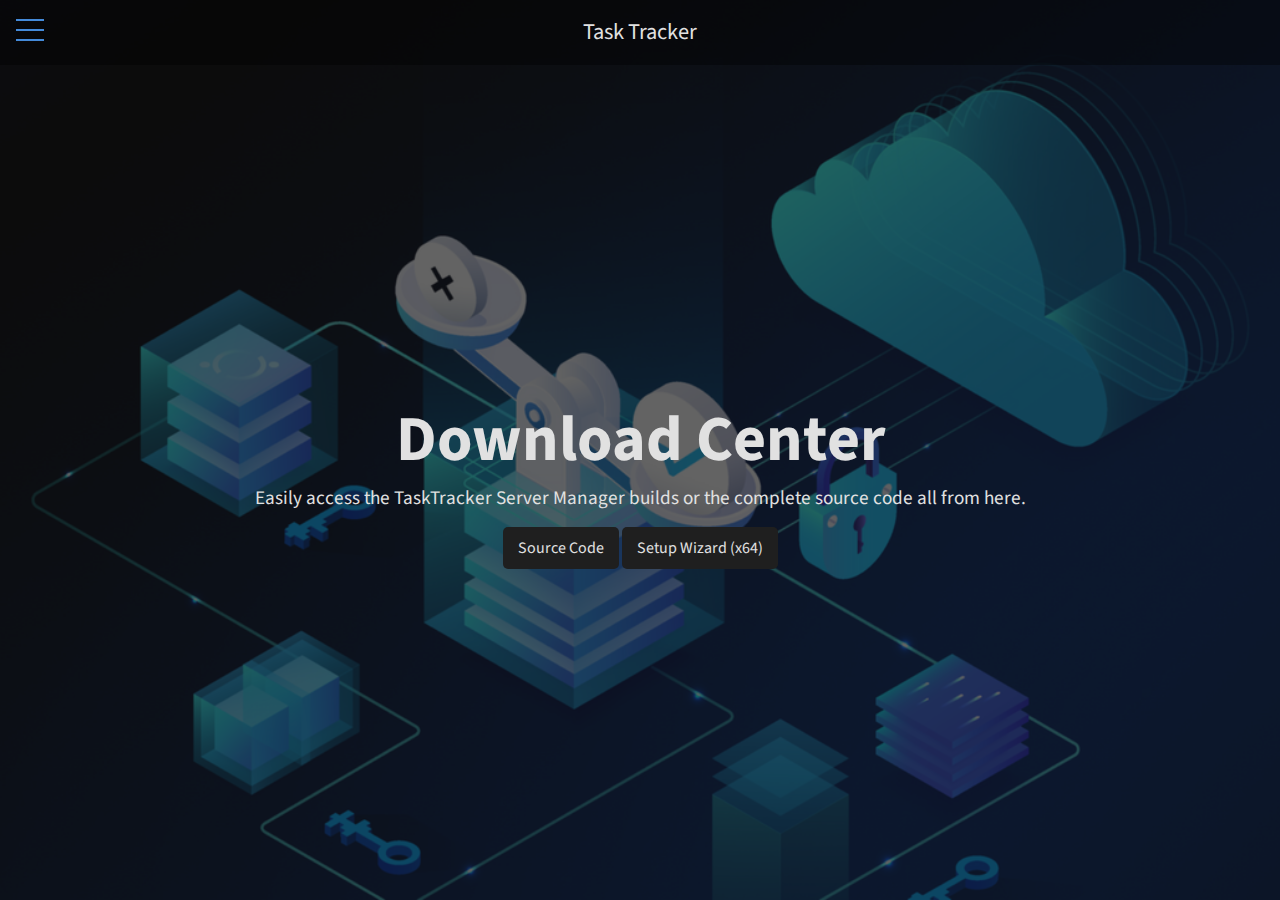
<file: pages-master/pages/download.html>
<!DOCTYPE html>
<html lang="en">

<head>
    <meta charset="UTF-8">
    <meta http-equiv="X-UA-Compatible" content="IE=edge">
    <meta name="viewport" content="width=device-width, initial-scale=1.0">
    <link rel="stylesheet" href="../css/style.css">
    <link rel="stylesheet" href="../css/menu.css">
    <link rel="stylesheet" href="../css/download.css">
    <title>Task Tracker - Download</title>
</head>

<body>

    <div class="menu-wrap">
        <input type="checkbox" class="toggler">
        <div class="hamburger">
            <div></div>
        </div>
        <div class="menu">
            <ul>
                <hr>
                <li><a href="../">Home</a></li>
                <li><a href="./prototype.html">Prototype</a></li>
                <li><a href="./about.html">About</a></li>
                <hr>
                <li><a href="https://discord.gg/XkAfvz7ZcF" target="_blank">Discord</a></li>
                <li><a href="https://github.com/ArchLeaders" target="_blank">GitHub</a></li>
            </ul>
        </div>
    </div>

    <header class="showcase">
        <div class="header">
            <ul class="header-menu">
                <li><a href="../"><img src="../res/icon.svg" height="35px"></a></li>
                <li><a href="./prototype.html">Prototype</a></li>
                <li><a href="./download.html">Download</a></li>
                <li><a href="./about.html">About</a></li>
            </ul>
            <a href="./" class="title">
                Task Tracker
            </a>
            <ul class="header-menu links">
                <li>
                    <a href="https://discord.gg/XkAfvz7ZcF" target="_blank">
                        <img src="../res/discord-icon.svg" height="35px">
                    </a>
                    <div></div>
                </li>
                <li>
                    <a href="https://github.com/ArchLeaders" target="_blank">
                        <img src="../res/github-icon.svg" height="35px">
                    </a>
                    <div></div>
                </li>
            </ul>
        </div>
        <div class="container showcase-inner">
            <h1>Download Center</h1>
            <p>
                Easily access the TaskTracker Server Manager builds or the complete source code all from here.
            </p>
            <div>
                <a href="https://github.com/ArchLeaders/TaskTracker" class="btn">
                    Source Code
                </a>

                <a href="https://github.com/ArchLeaders/TaskTracker/tree/master/csharp-helpers/SetupWizard/"
                    class="btn">
                    Setup Wizard (x64)
                </a>
            </div>
        </div>
    </header>
</body>

</html>
</file>
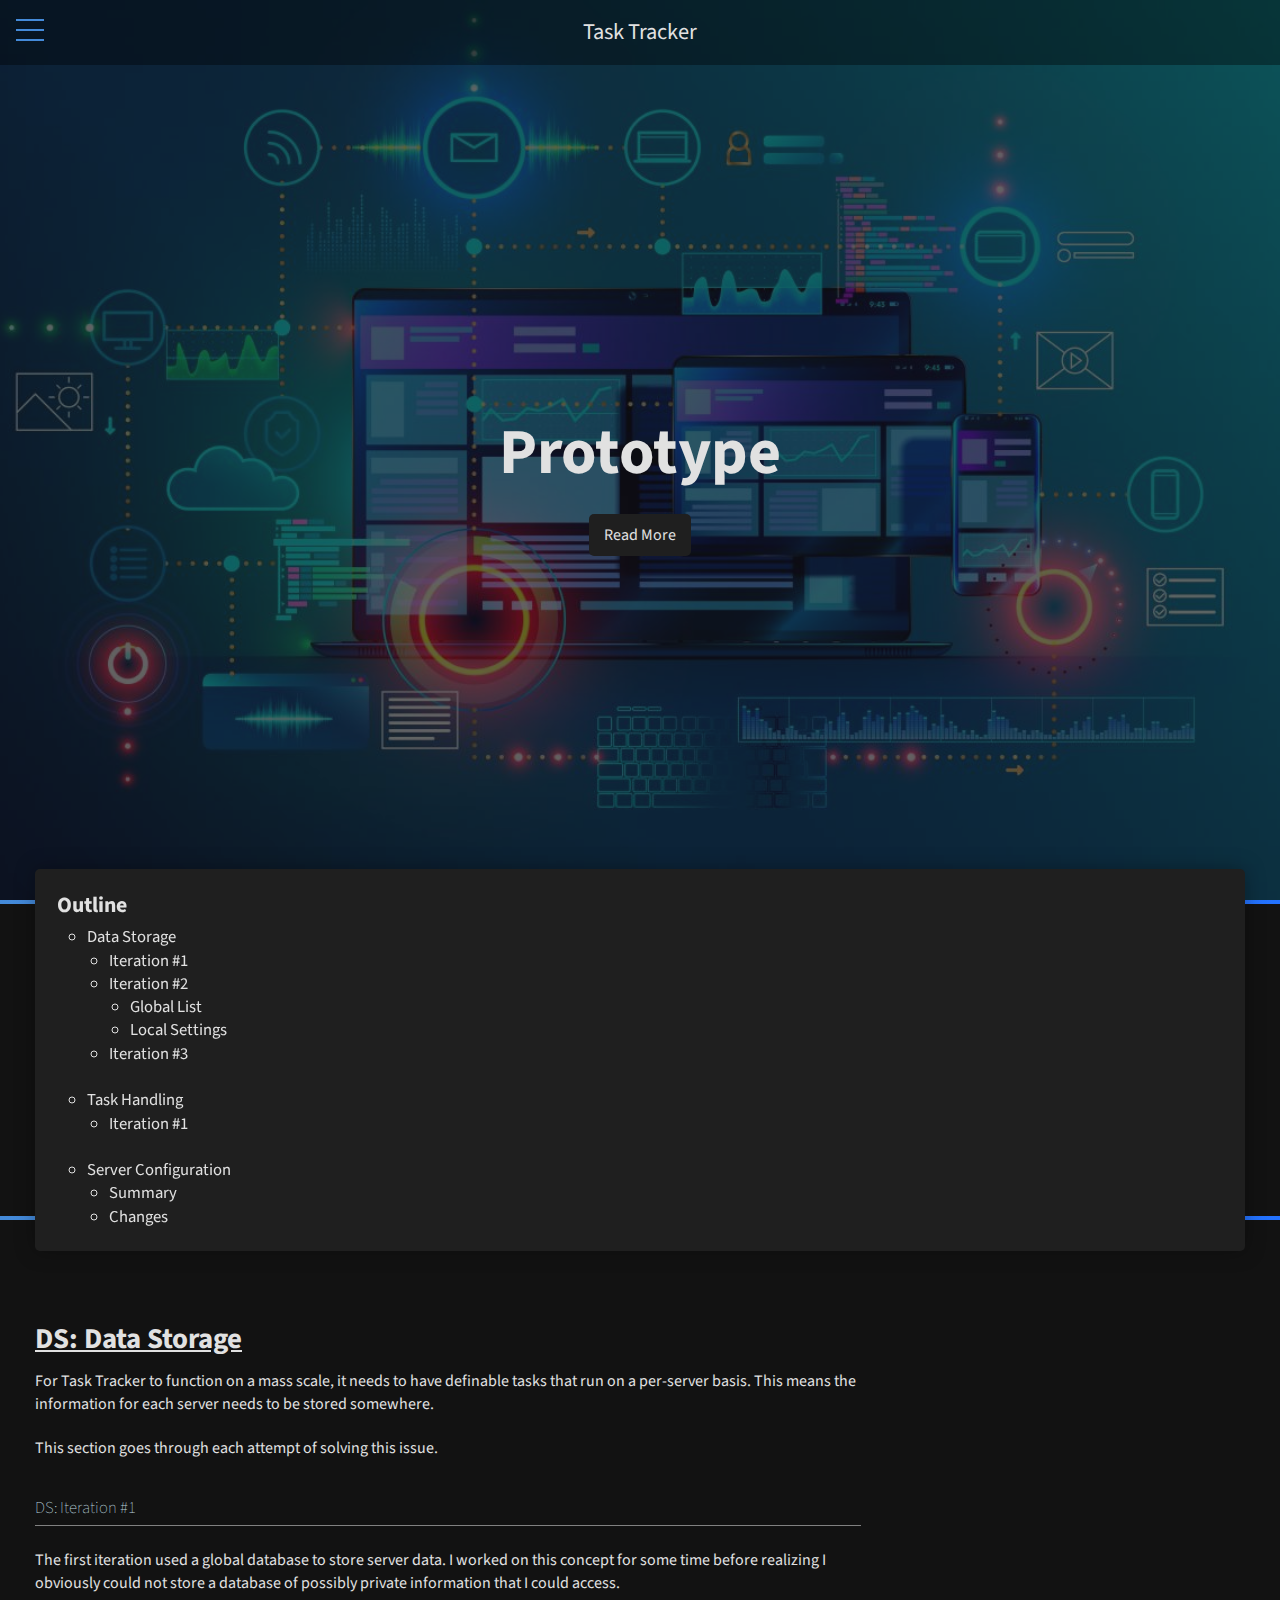
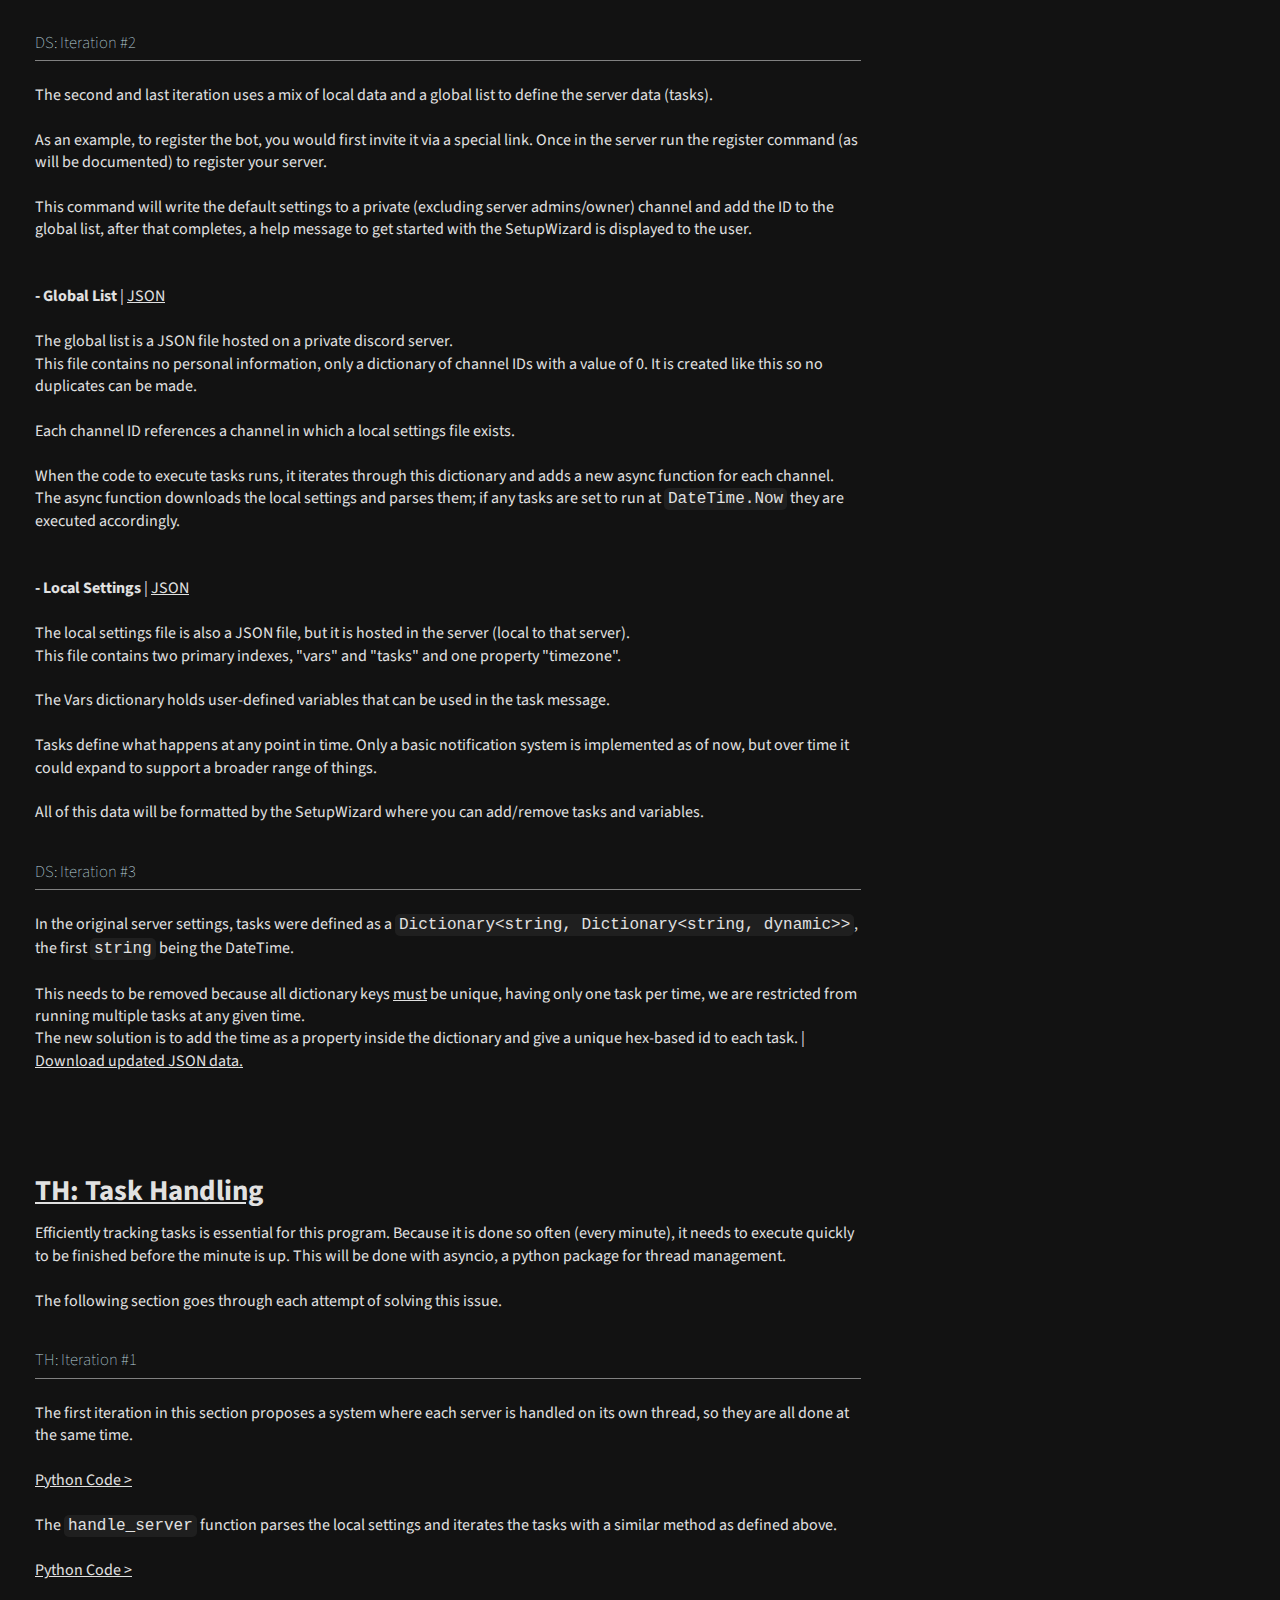
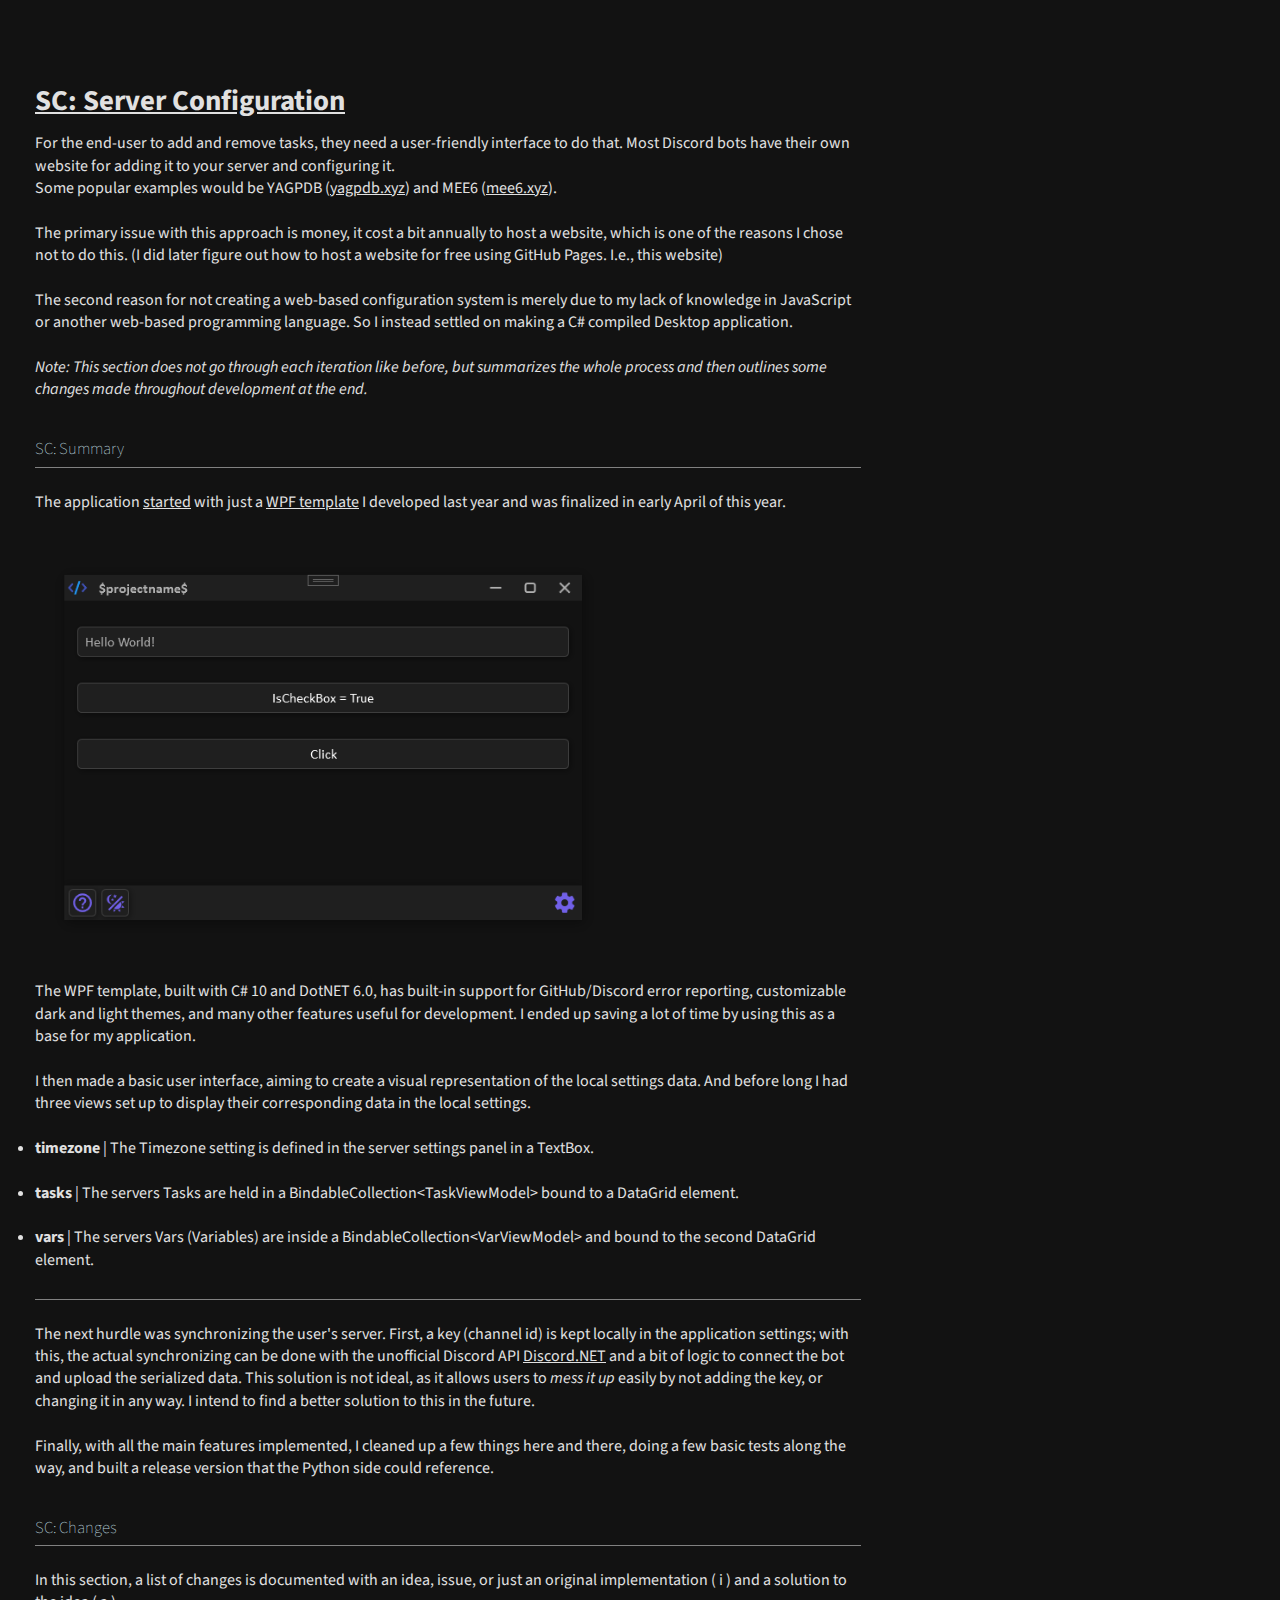
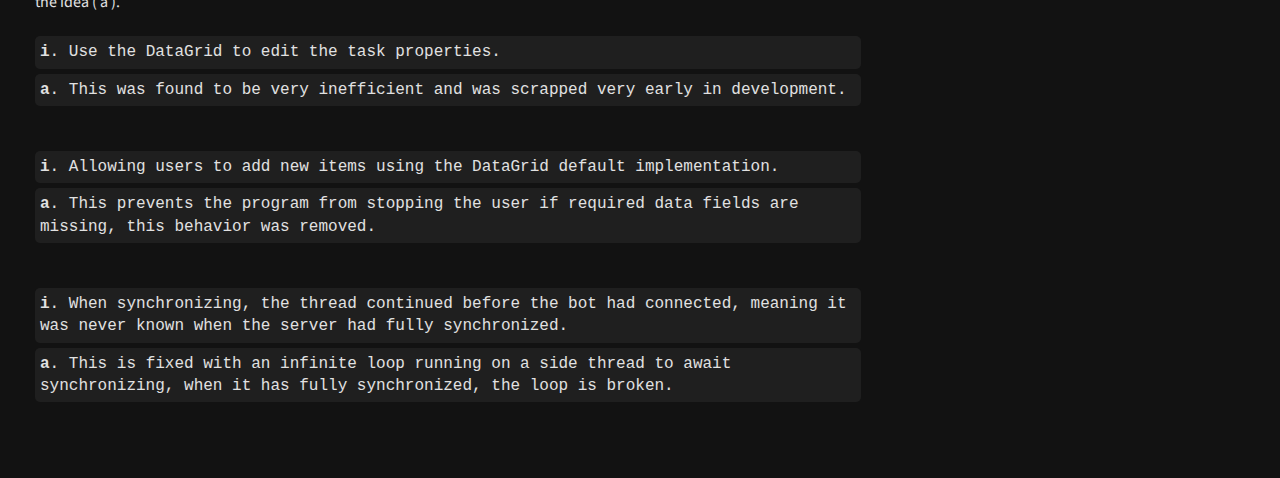
<file: pages-master/pages/prototype.html>
<!DOCTYPE html>
<html lang="en">

<head>
    <meta charset="UTF-8">
    <meta http-equiv="X-UA-Compatible" content="IE=edge">
    <meta name="viewport" content="width=device-width, initial-scale=1.0">
    <link rel="stylesheet" href="../css/style.css">
    <link rel="stylesheet" href="../css/menu.css">
    <link rel="stylesheet" href="../css/prototype.css">
    <title>Task Tracker</title>
</head>

<body>

    <div class="menu-wrap">
        <input type="checkbox" class="toggler">
        <div class="hamburger">
            <div></div>
        </div>
        <div class="menu">
            <ul>
                <hr>
                <li><a href="../">Home</a></li>
                <li><a href="../pages/download.html">Download</a></li>
                <li><a href="../pages/about.html">About</a></li>
                <hr>
                <li><a href="https://discord.gg/XkAfvz7ZcF" target="_blank">Discord</a></li>
                <li><a href="https://github.com/ArchLeaders" target="_blank">GitHub</a></li>
            </ul>
        </div>
    </div>

    <header class="showcase">
        <div class="header">
            <ul class="header-menu">
                <li><a href="../"><img src="../res/icon.svg" height="35px"></a></li>
                <li><a href="./prototype.html">Prototype</a></li>
                <li><a href="./download.html">Download</a></li>
                <li><a href="./about.html">About</a></li>
            </ul>
            <a href="../" class="title">
                Task Tracker
            </a>
            <ul class="header-menu links">
                <li>
                    <a href="https://discord.gg/XkAfvz7ZcF" target="_blank">
                        <img src="../res/discord-icon.svg" height="35px">
                    </a>
                    <div></div>
                </li>
                <li>
                    <a href="https://github.com/ArchLeaders" target="_blank">
                        <img src="../res/github-icon.svg" height="35px">
                    </a>
                    <div></div>
                </li>
            </ul>
        </div>
        <div class="container showcase-inner">
            <h1>Prototype</h1>
            <p>

            </p>
            <a href="#outline" class="btn">Read More</a>
        </div>
    </header>

    <hr class="gradient-split">

    <section id="outline">
        <h1>Outline</h1>
        <ul class="inner-list first-level-ul">
            <li><a href="#data-storage">Data Storage</a></li>
            <ul class="inner-list">
                <li><a href="#data-storage-1">Iteration #1</a></li>
                <li><a href="#data-storage-2">Iteration #2</a></li>
                <ul class="inner-list">
                    <li><a href="#data-storage-2-global-list">Global List</a></li>
                    <li><a href="#data-storage-2-local-settings">Local Settings</a></li>
                </ul>
                <li><a href="#data-storage-3">Iteration #3</a></li>
            </ul>
            <br>
            <li><a href="#task-tracking">Task Handling</a></li>
            <ul class="inner-list">
                <li><a href="#task-tracking-1">Iteration #1</a></li>
            </ul>
            <br>
            <li><a href="#server-configuration">Server Configuration</a></li>
            <ul class="inner-list">
                <li><a href="#server-configuration-1">Summary</a></li>
                <li><a href="#server-configuration-2">Changes</a></li>
            </ul>
        </ul>
    </section>

    <hr class="gradient-split">

    <section id="data-storage" class="iter-data">
        <h1>DS: Data Storage</h1>
        <div>
            For Task Tracker to function on a mass scale, it needs to have definable tasks that run on a per-server basis.
            This means the information for each server needs to be stored somewhere.
            <br><br>
            This section goes through each attempt of solving this issue.
            <br><br>

            <!-- Header 1 -->
            <h2 id="data-storage-1">DS: Iteration #1</h2><hr>
            The first iteration used a global database to store server data. I worked on this concept for some time
            before realizing I obviously could not store a database of possibly private information that I could access.
            <br><br>

            <!-- Header 2 -->
            <h2 id="data-storage-2">DS: Iteration #2</h2><hr>
            The second and last iteration uses a mix of local data and a global list to define the server data (tasks).
            <br><br>
            As an example, to register the bot, you would first invite it via a special link. Once in the server run the
            register command (as will be documented) to register your server.
            <br><br>
            This command will write the default settings to a private (excluding server admins/owner) channel and add
            the ID to the global list, after that
            completes, a help message to get started with the SetupWizard is displayed to the user.
            <br><br><br>

            <!-- Header 2.1 -->
            <b id="data-storage-2-global-list">- Global List</b> | <a style="text-decoration: underline;" href="../res/data/global-list.jsonc">JSON</a><br><br>
            The global list is a JSON file hosted on a private discord server.
            <br>
            This file contains no personal information, only a dictionary of channel IDs with a value of 0.
            It is created like this so no duplicates can be made.
            <br><br>
            Each channel ID references a channel in which a local settings file exists.
            <br><br>
            When the code to execute tasks runs, it iterates through this dictionary and adds a new async function for
            each channel.
            <br>
            The async function downloads the local settings and parses them; if any tasks are set to run at
            <p class="code-inline">DateTime.Now</p> they are executed accordingly.
            <br><br><br>

            <!-- Header 2.2 -->
            <b id="data-storage-2-local-settings">- Local Settings</b> | <a style="text-decoration: underline;" href="../res/data/local-settings.jsonc">JSON</a><br><br>
            The local settings file is also a JSON file, but it is hosted in the server (local to that server).
            <br>
            This file contains two primary indexes, "vars" and "tasks" and one property "timezone".
            <br><br>
            The Vars dictionary holds user-defined variables that can be used in the task message.
            <br><br>
            Tasks define what happens at any point in time. Only a basic notification system is implemented
            as of now, but over time it could expand to support a broader range of things.
            <br><br>
            All of this data will be formatted by the SetupWizard where you can add/remove tasks and variables.
            <br><br>

            <!-- Header 3 -->
            <h2 id="data-storage-3">DS: Iteration #3</h2><hr>
            In the original server settings, tasks were defined as a <p class="code-inline">Dictionary&lt;string, Dictionary&lt;string, dynamic&gt;&gt;</p>,
            the first <p class="code-inline">string</p> being the DateTime.
            <br><br>
            This needs to be removed because all dictionary keys <ins>must</ins> be unique, having only one task per time, we are restricted from running multiple tasks at any given time.
            <br>
            The new solution is to add the time as a property inside the dictionary and give a unique hex-based id to each task. |
            <a style="text-decoration: underline;" href="../res/data/local-settings-i3.jsonc">Download updated JSON data.</a>
        </div>
    </section>
    <section id="task-tracking" class="iter-data">
        <h1>TH: Task Handling</h1>
        <div>
            Efficiently tracking tasks is essential for this program. Because it is done so often (every minute),
            it needs to execute quickly to be finished before the minute is up. This will be done with asyncio, a python package for thread management.
            <br><br>
            The following section goes through each attempt of solving this issue.
            <br><br>
            
            <!-- Header 1 -->
            <h2 id="task-tracking-1">TH: Iteration #1</h2><hr>
            The first iteration in this section proposes a system where each server is handled on its own thread, so they are all done at the same time.
            <br><br>
            <a style="text-decoration: underline;" href="https://github.com/ArchLeaders/TaskTracker/blob/master/src/cogs/events.py#L25-L41">Python Code ></a>
            <br><br>
            The <p class="code-inline">handle_server</p> function parses the local settings and iterates the tasks with a similar method as defined above.
            <br><br>
            <a style="text-decoration: underline;" href="https://github.com/ArchLeaders/TaskTracker/blob/master/src/cogs/events.py#L43-L77">Python Code ></a>
        </div>
    </section>
    <section id="server-configuration" class="iter-data">
        <h1>SC: Server Configuration</h1>
        <div>

            For the end-user to add and remove tasks, they need a user-friendly interface to do that.
            Most Discord bots have their own website for adding it to your server and configuring it.
            <br>
            Some popular examples would be YAGPDB (<ins><a href="https://yagpdb.xyz">yagpdb.xyz</a></ins>) and MEE6 (<ins><a href="https://mee6.xyz">mee6.xyz</a></ins>).<br><br>

            The primary issue with this approach is money, it cost a bit annually to host a website, which is one of the reasons I chose not to do this.
            (I did later figure out how to host a website for free using GitHub Pages. I.e., this website)

            <br><br>

            The second reason for not creating a web-based configuration system is merely due to my lack of knowledge in JavaScript or another web-based programming language.
            So I instead settled on making a C# compiled Desktop application.
            <br><br>
            
            <i>Note: This section does not go through each iteration like before, but summarizes the whole process and then outlines some changes made throughout development at the end.</i>

            <br><br>
                        
            <!-- Header 1 -->
            <h2 id="server-configuration-1">SC: Summary</h2><hr>
            The application <ins><a href="https://github.com/ArchLeaders/TaskTracker/tree/345a210182eaafbe19adfcba48a687f7ff3b1b96">started</a></ins> with just a <ins><a href="https://github.com/ArchLeaders/Stylet-Wpf-Templates/releases/tag/1.4.0">WPF template</a></ins> I developed last year and was finalized in early April of this year.

            <br><br><img class="doc-img" src="../res/prototype/TemplateImage.png"><br><br>

            The WPF template, built with C# 10 and DotNET 6.0, has built-in support for GitHub/Discord error reporting, customizable dark and light themes,
            and many other features useful for development.
            I ended up saving a lot of time by using this as a base for my application.

            <br><br>

            I then made a basic user interface, aiming to create a visual representation of the local settings data.
            And before long I had three views set up to display their corresponding data in the local settings.
            
            <br><br>

            <ul>
                <li><b>timezone</b> | The Timezone setting is defined in the server settings panel in a TextBox.</li>
                <br>
                <li><b>tasks</b> | The servers Tasks are held in a BindableCollection&lt;TaskViewModel&gt; bound to a DataGrid element.</li>
                <br>
                <li><b>vars</b> | The servers Vars (Variables) are inside a BindableCollection&lt;VarViewModel&gt; and bound to the second DataGrid element.</li>
            </ul>

            <br><hr>

            The next hurdle was synchronizing the user's server. First, a key (channel id) is kept locally in the application settings;
            with this, the actual synchronizing can be done with the unofficial Discord API <ins><a href="https://github.com/discord-net/Discord.Net">Discord.NET</a></ins> and
            a bit of logic to connect the bot and upload the serialized data.
            This solution is not ideal, as it allows users to <i>mess it up</i> easily by not adding the key,
            or changing it in any way. I intend to find a better solution to this in the future.

            <br><br>

            Finally, with all the main features implemented, I cleaned up a few things here and there, doing a few basic tests along the way,
            and built a release version that the Python side could reference.

            <br><br>

            <!-- Header 2 -->
            <h2 id="server-configuration-2">SC: Changes</h2><hr>

            In this section, a list of changes is documented with an idea, issue, or just an original implementation ( i ) and a solution to the idea ( a ).

            <br><br>

            <code><b>i</b>. Use the DataGrid to edit the task properties.</code>
            <div style="height: 5px;"></div>
            <code><b>a</b>. This was found to be very inefficient and was scrapped very early in development.</code>

            <br><br>

            <code><b>i</b>. Allowing users to add new items using the DataGrid default implementation.</code>
            <div style="height: 5px;"></div>
            <code><b>a</b>. This prevents the program from stopping the user if required data fields are missing, this behavior was removed.</code>

            <br><br>

            <code><b>i</b>. When synchronizing, the thread continued before the bot had connected, meaning it was never known when the server had fully synchronized.</code>
            <div style="height: 5px;"></div>
            <code><b>a</b>. This is fixed with an infinite loop running on a side thread to await synchronizing, when it has fully synchronized, the loop is broken.</code>

            <br><br>
        </div>
    </section>
</body>

</html>
</file>
<file: docs/css/style.css>
@import url('https://fonts.googleapis.com/css2?family=Source+Sans+Pro:ital,wght@0,200;0,300;0,400;0,600;0,700;0,900;1,200;1,300;1,400;1,600;1,700;1,900&display=swap');

::-webkit-scrollbar {
    width: 0em;
}

::-webkit-scrollbar-track {
    background: var(--paper);
    margin-block: 5px;
}

::-webkit-scrollbar-thumb {
    background-color: var(--primary-dark);
    border-radius: 100vw;
}

::-webkit-scrollbar-thumb:hover {
    background-color: var(--primary-mid);
}

:root {
    --paper: #121212;
    --body: #e1e1e1;

    --secondary-light: #448AD9;
    --secondary-mid: #2372FF;
    --secondary-dark: #244AC2;

    --accent-light-blue: #b9d1db;
    --primary-light: #555555;
    --primary-mid: #2f2f2f;
    --primary-dark: #1f1f1f;

    --error: #e02141;
    --warning: #e4ab31;
    --success: #43eb83;

    --hue-dark: #121212a8;
}

* {
    box-sizing: border-box;
    padding: 0;
    margin: 0;
}

body {
    font-family: 'Source Sans Pro', sans-serif;
    font-size: 20px;
    line-height: 1.4;
    color: var(--body);
    background: var(--paper);
}

a {
    text-decoration: none;
    color: inherit;
    transition: color 0.2s ease;
}

a:hover {
    color: var(--secondary-light);
}

.container {
    max-width: 960px;
    margin: auto;
    overflow: hidden;
    padding: 0 3rem;
}

.showcase {
    display: grid;
    position: relative;
    grid-template-rows: 65px 1fr;
    background-color: var(--hue-dark);
    height: 100vh;
}

.showcase:before {
    content: '';
    background: url('../res/background.jpg') no-repeat center center/cover;
    position: absolute;
    top: 0;
    left: 0;
    width: 100%;
    height: 100%;
    z-index: -1;
}

.showcase .header {
    display: grid;
    grid-template-columns: 1fr 1fr 1fr;
    grid-row: 1;
    background: #0000005d;
    flex-direction: row;
    justify-content: space-evenly;
    align-items: center;
}

.showcase .header .title {
    font-size: 1.7rem;
    text-align: center;
}

.showcase .header .header-menu {
    display: flex;
    list-style-type: none;
    align-items: center;
}

.links {
    justify-content: flex-end;
    padding-right: 15px;
}

.image-link>div {
    background: var(--body);
    margin: auto;
    height: 2px;
    width: 0;
    padding-top: 2px;
    transition: width 0.2s ease;
}

.image-link>a:hover+div {
    width: 100%;
}

.showcase .header .header-menu>li {
    display: inline;
    margin: 0 10px;
}

.showcase .header .title:hover {
    color: inherit;
}

.showcase .showcase-inner {
    display: flex;
    flex-direction: column;
    align-items: center;
    justify-content: center;
    text-align: center;
    height: 100%;
}

.showcase .showcase-inner ul {
    list-style-type: none;
}

.showcase h1 {
    font-size: clamp(1rem, 1rem + 8vw, 4rem);
}

.showcase p {
    font-size: clamp(0.9rem, 1.5vw, 1.8rem);
}

.btn {
    margin-top: 15px;
    border-radius: 5px;
    display: inline-block;
    border: none;
    background-color: var(--primary-dark);
    color: var(--body);
    padding: 10px 15px;
    text-decoration: none;
    transition: background-color 0.3s ease-out;
}

.btn:hover {
    color: var(--body);
    background-color: var(--primary-mid);
}

@media (max-width: 1400px) {

    .showcase .header {
        grid-template-columns: 0px 1fr 0px;
        width: 100%;
        height: 65px;
    }

    .showcase .header-menu {
        visibility: collapse;
    }

    .links {
        padding-right: 0px;
    }
}
</file>
<file: docs/css/menu.css>
.menu-wrap {
    position: fixed;
    top: 0;
    left: 0;
    z-index: 1;
    visibility: collapse;
}

.menu-wrap .toggler {
    position: absolute;
    top: 0;
    left: 0;
    z-index: 2;
    cursor: pointer;
    width: 50px;
    height: 50px;
    opacity: 0;
}

.menu-wrap .hamburger {
    position: absolute;
    top: 0;
    left: 0;
    z-index: 1;
    width: 60px;
    height: 60px;
    padding: 1rem;
    display: flex;
    align-items: center;
    justify-content: center;
}

.menu-wrap .hamburger>div {
    position: relative;
    width: 100%;
    height: 2px;
    background-color: var(--body);
    display: flex;
    align-self: center;
    justify-content: center;
    transition: all 0.3s ease-in-out;
}

.menu-wrap .hamburger>div:after,
.menu-wrap .hamburger>div:before {
    content: '';
    position: absolute;
    z-index: 1;
    top: -10px;
    width: 100%;
    height: 2px;
    background-color: inherit;
}

.menu-wrap .hamburger>div:after {
    top: 10px;
}

.menu-wrap .toggler:checked+.hamburger>div {
    transform: rotate(135deg);
}

.menu-wrap .toggler:checked+.hamburger>div:before,
.menu-wrap .toggler:checked+.hamburger>div:after {
    top: 0;
    transform: rotate(90deg);
}

.menu-wrap .toggler:hover+.hamburger>div {
    background-color: var(--secondary-light);
}

.menu-wrap .toggler:checked~.menu {
    width: 160px;
}

/* .menu-wrap .menu {
    position: fixed;
    top: 0;
    left: 0;
    height: 100%;
    width: auto;
    visibility: hidden;
    overflow: hidden;
} */

.menu-wrap .menu {
    position: fixed;
    padding-top: 50px;
    padding-bottom: 10px;
    background-color: var(--primary-dark);
    top: 0;
    left: 0;
    width: 0;
    height: 100%;
    overflow: hidden;
    transition: width 0.4s ease;
    filter: drop-shadow(2px 1px 7px #00000071);
}

.menu-wrap .menu>ul>hr {
    margin: 10px 15px;
}

.menu-wrap .menu>ul>li {
    margin-top: 10px;
    list-style: none;
    color: var(--body);
    font-size: 1.3rem;
    padding-left: 15px;
    padding-right: 55px;
    padding-block: 5px;
}

@media (max-width: 1400px) {
    .menu-wrap {
        visibility: visible;
    }
}
</file>
<file: pages-master/css/style.css>
@import url('https://fonts.googleapis.com/css2?family=Source+Sans+Pro:ital,wght@0,200;0,300;0,400;0,600;0,700;0,900;1,200;1,300;1,400;1,600;1,700;1,900&display=swap');

::-webkit-scrollbar {
    width: 0em;
}

::-webkit-scrollbar-track {
    background: var(--paper);
    margin-block: 5px;
}

::-webkit-scrollbar-thumb {
    background-color: var(--primary-dark);
    border-radius: 100vw;
}

::-webkit-scrollbar-thumb:hover {
    background-color: var(--primary-mid);
}

:root {
    --paper: #121212;
    --body: #e1e1e1;

    --secondary-light: #448AD9;
    --secondary-mid: #2372FF;
    --secondary-dark: #244AC2;

    --accent-light-blue: #b9d1db;
    --primary-light: #818181;
    --primary-mid: #3f3f3f;
    --primary-dark: #1f1f1f;

    --error: #e02141;
    --warning: #e4ab31;
    --success: #43eb83;

    --hue-dark: #121212a8;
}

* {
    box-sizing: border-box;
    padding: 0;
    margin: 0;
}

body {
    font-family: 'Source Sans Pro', sans-serif;
    font-size: 16px;
    line-height: 1.4;
    color: var(--body);
    background: var(--paper);
}

a {
    text-decoration: none;
    color: inherit;
    transition: color 0.2s ease;
}

a:hover {
    color: var(--secondary-light);
}

.container {
    max-width: 960px;
    margin: auto;
    overflow: hidden;
    padding: 0 3rem;
}

.showcase {
    display: grid;
    position: relative;
    grid-template-rows: 65px 1fr;
    background-color: var(--hue-dark);
    height: 100vh;
}

.showcase:before {
    content: '';
    background: url('../res/background.jpg') no-repeat center center/cover;
    position: absolute;
    top: 0;
    left: 0;
    width: 100%;
    height: 100%;
    z-index: -1;
}

.showcase .header {
    display: grid;
    grid-template-columns: 1fr 1fr 1fr;
    grid-row: 1;
    background: #0000005d;
    flex-direction: row;
    justify-content: space-evenly;
    align-items: center;
}

.showcase .header .title {
    font-size: 1.4rem;
    text-align: center;
}

.showcase .header .header-menu {
    display: flex;
    list-style-type: none;
    align-items: center;
}

.links {
    justify-content: flex-end;
    padding-right: 15px;
}

.links>li>div {
    background: var(--body);
    margin: auto;
    height: 2px;
    width: 0;
    padding-top: 2px;
    transition: width 0.2s ease;
}

.links>li>a:hover+div {
    width: 100%;
}

.showcase .header .header-menu>li {
    display: inline;
    margin: 0 10px;
}

.showcase .header .title:hover {
    color: inherit;
}

.showcase .showcase-inner {
    display: flex;
    flex-direction: column;
    align-items: center;
    justify-content: center;
    text-align: center;
    height: 100%;
}

.showcase .showcase-inner ul {
    list-style-type: none;
}

.showcase h1 {
    font-size: clamp(1rem, 1rem + 8vw, 4rem);
}

.showcase p {
    font-size: clamp(0.9rem, 1.5vw, 1.8rem);
}

.btn {
    margin-top: 15px;
    border-radius: 5px;
    display: inline-block;
    border: none;
    background-color: var(--primary-dark);
    color: var(--body);
    padding: 10px 15px;
    text-decoration: none;
    transition: color 0.3s ease-out;
}

.btn:hover {
    color: var(--secondary-light);
}

@media (max-width: 1400px) {

    .showcase .header {
        grid-template-columns: 0px 1fr 0px;
        width: 100%;
        height: 65px;
    }

    .showcase .header-menu {
        visibility: collapse;
    }

    .links {
        padding-right: 0px;
    }
}
</file>
<file: pages-master/css/menu.css>
.menu-wrap {
    position: fixed;
    top: 0;
    left: 0;
    z-index: 1;
    visibility: collapse;
}

.menu-wrap .toggler {
    position: absolute;
    top: 0;
    left: 0;
    z-index: 2;
    cursor: pointer;
    width: 50px;
    height: 50px;
    opacity: 0;
}

.menu-wrap .hamburger {
    position: absolute;
    top: 0;
    left: 0;
    z-index: 1;
    width: 60px;
    height: 60px;
    padding: 1rem;
    display: flex;
    align-items: center;
    justify-content: center;
}

.menu-wrap .hamburger>div {
    position: relative;
    width: 100%;
    height: 2px;
    background-color: var(--body);
    display: flex;
    align-self: center;
    justify-content: center;
    transition: all 0.3s ease-in-out;
}

.menu-wrap .hamburger>div:after,
.menu-wrap .hamburger>div:before {
    content: '';
    position: absolute;
    z-index: 1;
    top: -10px;
    width: 100%;
    height: 2px;
    background-color: inherit;
}

.menu-wrap .hamburger>div:after {
    top: 10px;
}

.menu-wrap .toggler:checked+.hamburger>div {
    transform: rotate(135deg);
}

.menu-wrap .toggler:checked+.hamburger>div:before,
.menu-wrap .toggler:checked+.hamburger>div:after {
    top: 0;
    transform: rotate(90deg);
}

.menu-wrap .toggler:hover+.hamburger>div {
    background-color: var(--secondary-light);
}

.menu-wrap .toggler:checked~.menu {
    width: 160px;
}

/* .menu-wrap .menu {
    position: fixed;
    top: 0;
    left: 0;
    height: 100%;
    width: auto;
    visibility: hidden;
    overflow: hidden;
} */

.menu-wrap .menu {
    position: fixed;
    padding-top: 50px;
    padding-bottom: 10px;
    background-color: var(--primary-dark);
    top: 0;
    left: 0;
    width: 0;
    height: 100%;
    overflow: hidden;
    transition: width 0.4s ease;
    filter: drop-shadow(2px 1px 7px #00000071);
}

.menu-wrap .menu>ul>hr {
    margin: 10px 15px;
}

.menu-wrap .menu>ul>li {
    margin-top: 10px;
    list-style: none;
    color: var(--body);
    font-size: 1.3rem;
    padding-left: 15px;
    padding-right: 55px;
    padding-block: 5px;
}

@media (max-width: 1400px) {
    .menu-wrap {
        visibility: visible;
    }
}
</file>
<file: docs/css/about.css>
.showcase:before {
    content: '';
    background: linear-gradient(160deg, var(--secondary-dark), var(--paper), var(--paper) 120%);
    position: absolute;
    top: 0;
    left: 0;
    width: 100%;
    height: 100%;
    z-index: -1;
}

.content {
    margin: 5vh 5vw;
}

hr {
    border: 0;
    height: 1px;
    background-color: var(--primary-light);
    margin: 10px 0;
}

h2 {
    font-weight: lighter;
}

h3 {
    font-size: 20px;
    margin: 15px 0;
}
</file>
<file: docs/css/download.css>
.showcase:before {
    content: '';
    background: url('../res/download.png') no-repeat center center/cover;
    position: absolute;
    top: 0;
    left: 0;
    width: 100%;
    height: 100%;
    z-index: -1;
}
</file>
<file: docs/css/prototype.css>
.showcase:before {
    content: '';
    background: url('../res/prototype.jpg') no-repeat center center/cover;
    position: absolute;
    top: 0;
    left: 0;
    width: 100%;
    height: 100%;
    z-index: -1;
}

.doc-img {
    width: 70%;
    height: 70%;
    margin-top: 7px;
}

#outline {
    display: flex;
    flex-direction: column;
    background: linear-gradient(255deg, var(--primary-dark) 35%, var(--primary-dark) 100%);
    filter: drop-shadow(0px 0px 10px rgba(0, 0, 0, 0.308));
    border-radius: 5px;
    margin: -35px 35px;
    padding: clamp(10px, 1.7vw, 25px);
}

#outline>h1 {
    font-size: clamp(1.3rem, 1.8vw, 2.5rem);
    margin-bottom: clamp(1px, 1.7vw, 5px);
}

.gradient-split {
    background: linear-gradient(35deg, var(--secondary-light), var(--secondary-mid));
    height: 4px;
    border: 0px;
}

.iter-data {
    margin: 35px;
    margin-top: 100px;
}

.iter-data>h1 {
    text-decoration: underline;
    margin-bottom: 10px;
}


.iter-data>div {
    margin-right: 30vw;
    font-size: clamp(0.8rem, 1.5vw, 1.3rem);
}

.iter-data>div>hr {
    background: linear-gradient(35deg, var(--secondary-light), var(--secondary-mid));
    border: 0px;
    margin: 5px 0px 23px 0px;
    height: 1px;
    background: var(--primary-light);
}

.iter-data>h1 {
    text-decoration: underline;
    margin-bottom: 10px;
    font-size: clamp(1.6rem, 1.9vw, 2.4rem);
}


.iter-data>div>h2 {
    margin-top: 15px;
    font-size: clamp(1rem, 1.7vw, 1.6rem);
    font-weight: 300;
    color: var(--accent-light-blue);
}

.iter-data>div>h3 {
    margin-top: 15px;
    font-size: clamp(1rem, 1.3vw, 1.2rem);
}

.inner-list {
    font-size: clamp(1rem, 1.3vw, 1.8rem);
    list-style-type: circle;
    margin-left: clamp(12px, 1.7vw, 40px);
}

.first-level-ul {
    margin-left: clamp(30px, 1.7vw, 60px);
}

code {
    font-size: clamp(0.7rem, 1.4vw, 1.2rem);
    display: block;
    font-family: 'DM Mono', monospace;
    padding: 5px;
    border-radius: 5px;
    background: var(--primary-dark);
}

a {
    cursor: pointer;
}

.code-inline {
    font-size: clamp(0.7rem, 1.4vw, 1.2rem);
    display: inline;
    font-family: 'DM Mono', monospace;
    padding: 2px 4px;
    border-radius: 5px;
    background: var(--primary-dark);
}

@media (max-width: 600px) {

    #outline {
        padding: 10px;
        margin: -35px 10px;
    }

    .inner-list {
        margin-left: 12px;
    }
    
    .first-level-ul {
        margin-left: 30px;
    }

    .iter-data>div {
        margin-right: 0vw;
    }

    img {
        width: 100%;
        height: 100%;
    }
}
</file>
<file: pages-master/css/about.css>
.showcase:before {
    content: '';
    background: linear-gradient(160deg, var(--secondary-dark), var(--paper), var(--paper) 120%);
    position: absolute;
    top: 0;
    left: 0;
    width: 100%;
    height: 100%;
    z-index: -1;
}

.content {
    margin: 5vh 5vw;
}

hr {
    border: 0;
    height: 1px;
    background-color: var(--primary-light);
    margin: 10px 0;
}

h2 {
    font-weight: lighter;
}

h3 {
    font-size: 20px;
    margin: 15px 0;
}
</file>
<file: pages-master/css/download.css>
.showcase:before {
    content: '';
    background: url('../res/download.png') no-repeat center center/cover;
    position: absolute;
    top: 0;
    left: 0;
    width: 100%;
    height: 100%;
    z-index: -1;
}
</file>
<file: pages-master/css/prototype.css>
.showcase:before {
    content: '';
    background: url('../res/prototype.jpg') no-repeat center center/cover;
    position: absolute;
    top: 0;
    left: 0;
    width: 100%;
    height: 100%;
    z-index: -1;
}

.doc-img {
    width: 70%;
    height: 70%;
    margin-top: 7px;
}

#outline {
    display: flex;
    flex-direction: column;
    background: linear-gradient(255deg, var(--primary-dark) 35%, var(--primary-dark) 100%);
    filter: drop-shadow(0px 0px 10px rgba(0, 0, 0, 0.308));
    border-radius: 5px;
    margin: -35px 35px;
    padding: clamp(10px, 1.7vw, 25px);
}

#outline>h1 {
    font-size: clamp(1.3rem, 1.7vw, 2rem);
    margin-bottom: clamp(1px, 1.7vw, 5px);
}

.gradient-split {
    background: linear-gradient(35deg, var(--secondary-light), var(--secondary-mid));
    height: 4px;
    border: 0px;
}

.iter-data {
    margin: 35px;
    margin-top: 100px;
}

.iter-data>h1 {
    text-decoration: underline;
    margin-bottom: 10px;
}


.iter-data>div {
    margin-right: 30vw;
    font-size: clamp(0.8rem, 1.3vw, 1rem);
}

.iter-data>div>hr {
    background: linear-gradient(35deg, var(--secondary-light), var(--secondary-mid));
    border: 0px;
    margin: 5px 0px 23px 0px;
    height: 1px;
    background: var(--primary-light);
}

.iter-data>h1 {
    text-decoration: underline;
    margin-bottom: 10px;
    font-size: clamp(1.8rem, 1.7vw, 2.2rem);
}


.iter-data>div>h2 {
    margin-top: 15px;
    font-size: clamp(1rem, 1.3vw, 1.2rem);
    font-weight: 100;
    color: var(--accent-light-blue);
}

.iter-data>div>h3 {
    margin-top: 15px;
    font-size: clamp(1rem, 1.3vw, 1.2rem);
}

.inner-list {
    font-size: clamp(1rem, 1.3vw, 1.8rem);
    list-style-type: circle;
    margin-left: clamp(12px, 1.7vw, 40px);
}

.first-level-ul {
    margin-left: clamp(30px, 1.7vw, 60px);
}

code {
    display: block;
    font-family: 'DM Mono', monospace;
    padding: 5px;
    border-radius: 5px;
    background: var(--primary-dark);
}

a {
    cursor: pointer;
}

.code-inline {
    display: inline;
    font-family: 'DM Mono', monospace;
    padding: 2px 4px;
    border-radius: 5px;
    background: var(--primary-dark);
}

@media (max-width: 600px) {

    #outline {
        padding: 10px;
        margin: -35px 10px;
    }

    .inner-list {
        margin-left: 12px;
    }
    
    .first-level-ul {
        margin-left: 30px;
    }

    .iter-data>div {
        margin-right: 5vw;
    }

    img {
        width: 100%;
        height: 100%;
    }
}
</file>
